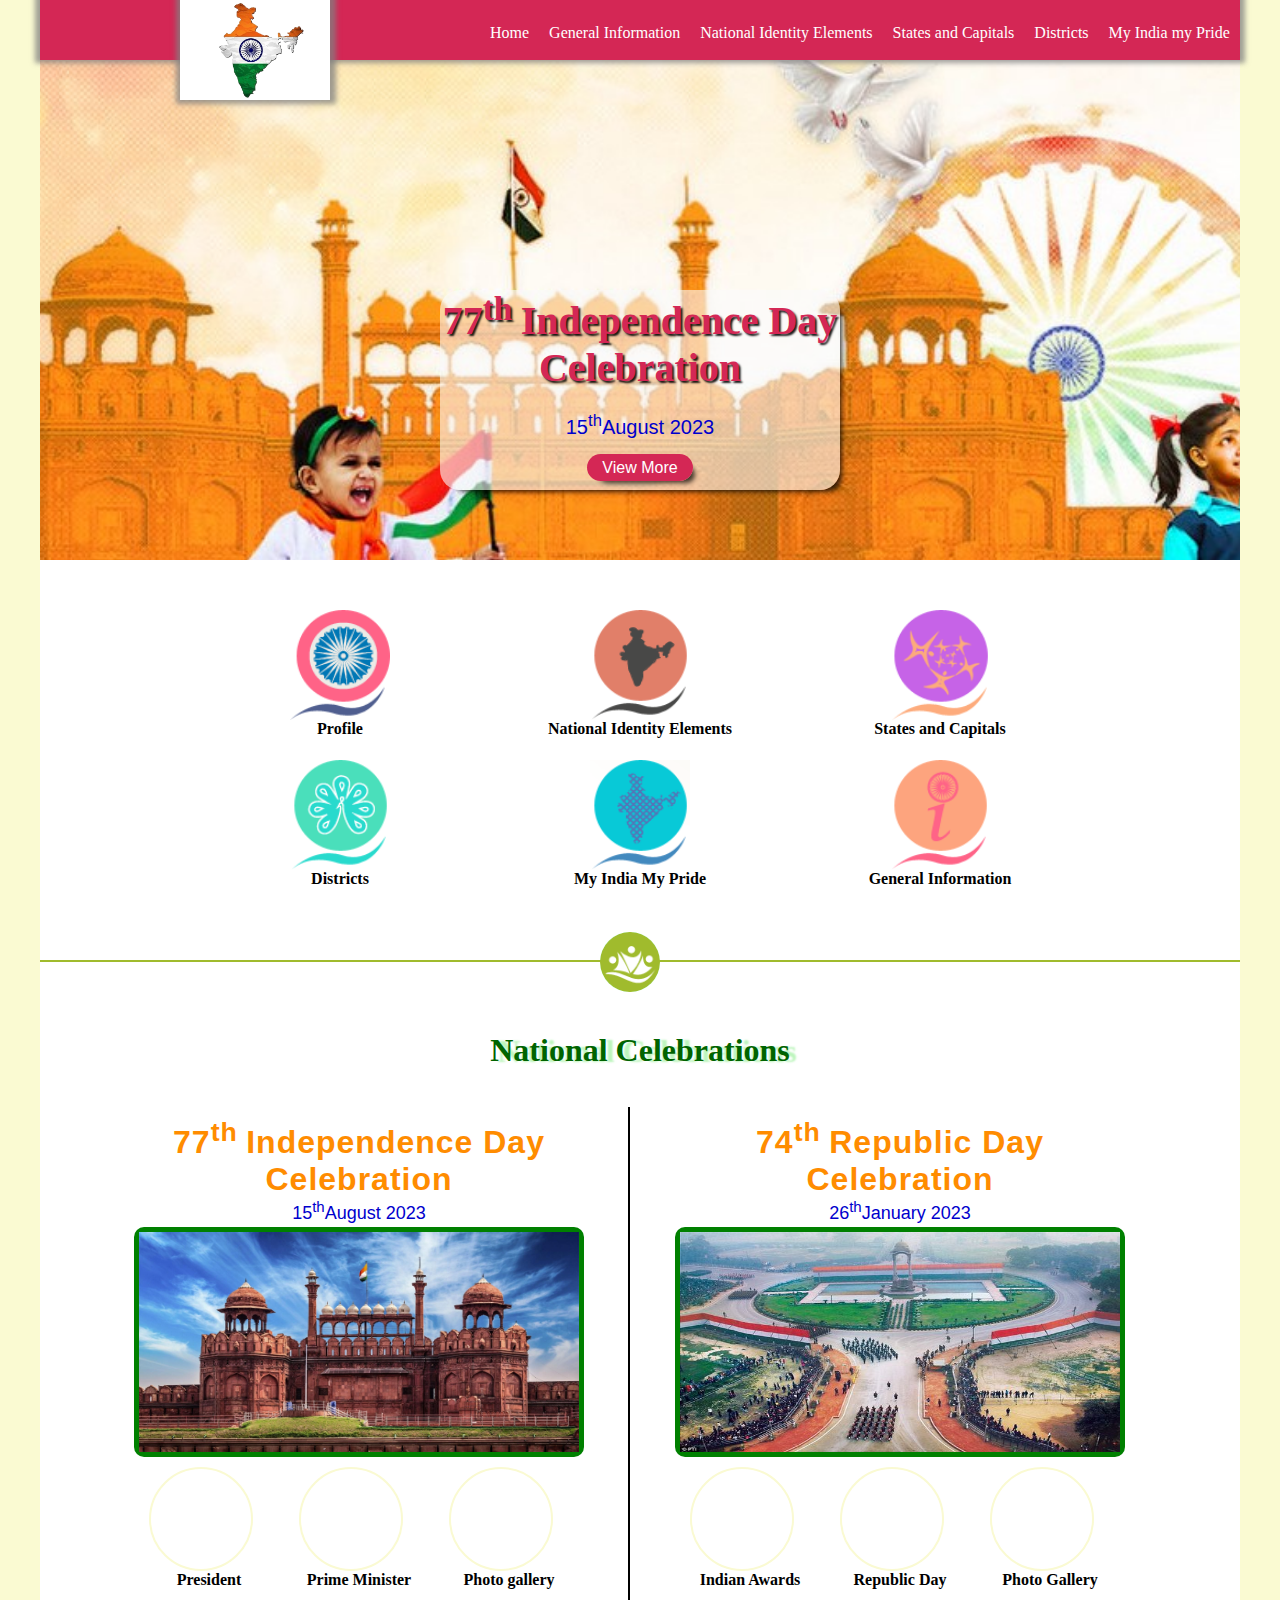
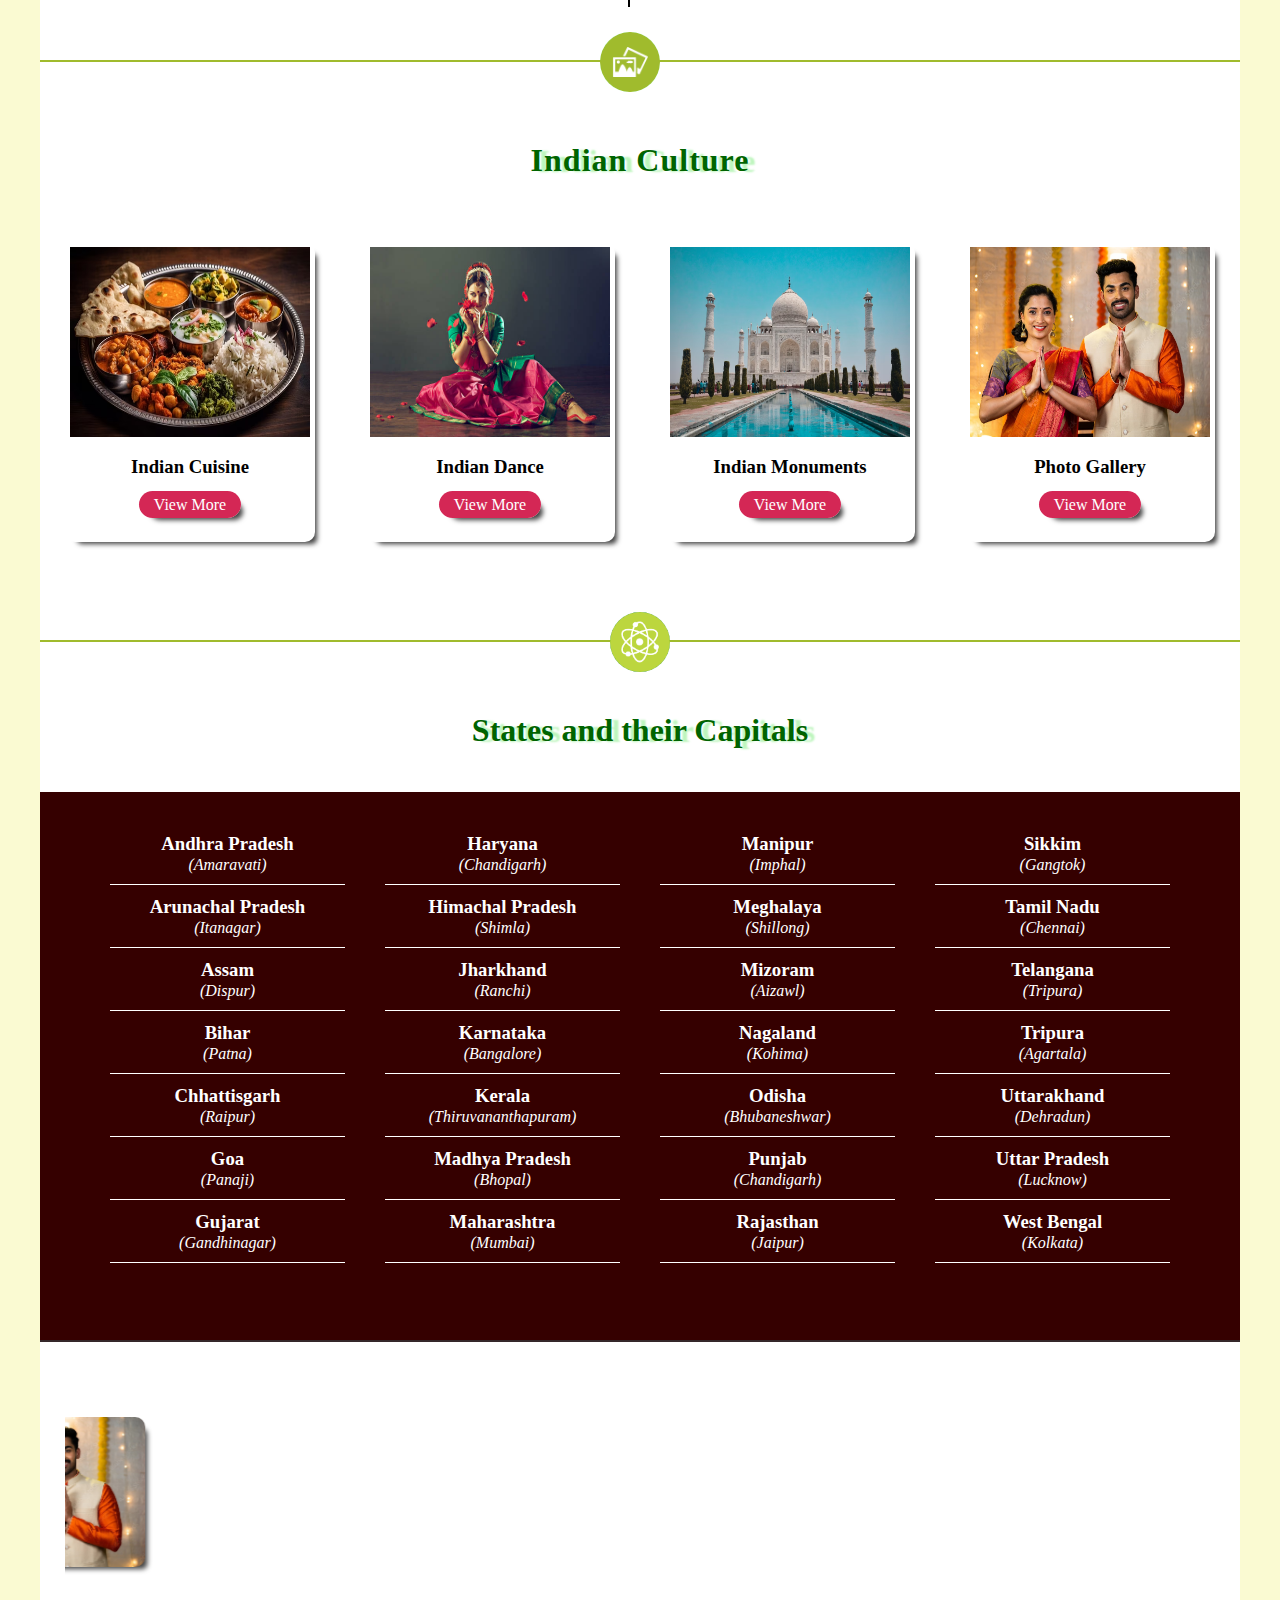
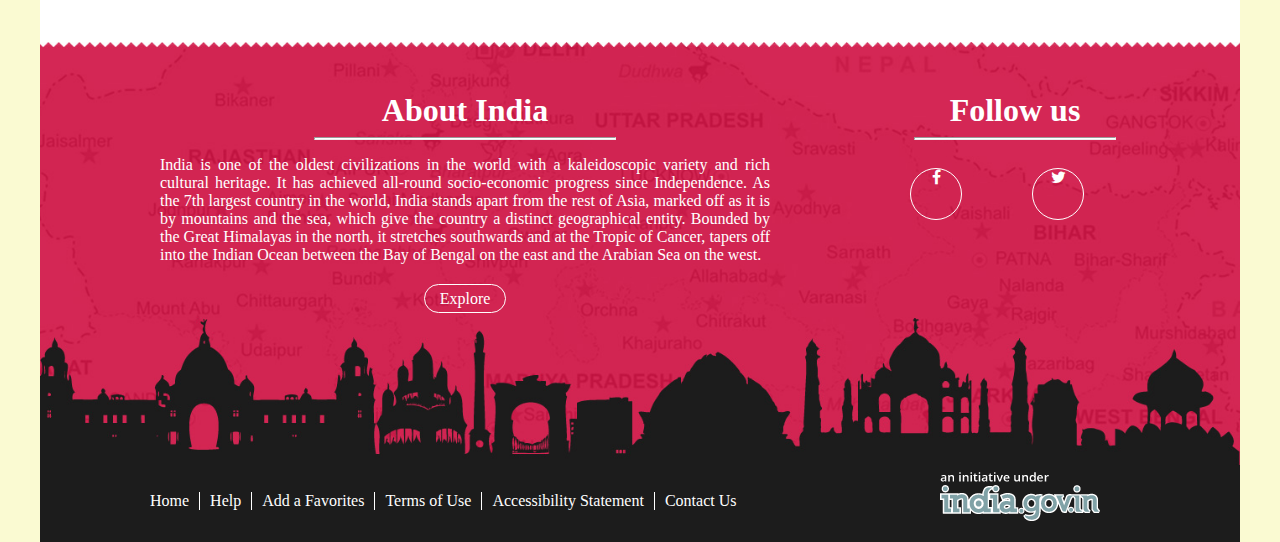
<file: index.html>
<html>
	<head>
		<title>HOME-Know India</title>
		<style type="text/css">
		</style>
		<link rel="stylesheet" href="style.css" type="text/css"/>
		<link rel="stylesheet" href="css/font-awesome.css" type="text/css"/>
	</head>
	<body>
		<div id="toplogo">
		</div>
		<div id="mainarea">
			<div id="toparea">
				<div id="menuarea">
					<ul>
						<li><a href="#">Home</a></li>
						<li><a href="gen_info.html">General Information</a></li>
						<li><a href="identity_elements.html">National Identity Elements</a></li>
						<li><a href="states.html">States and Capitals</a></li>
						<li><a href="districts.html">Districts</a></li>
						<li><a href="myindia.html">My India my Pride</a></li>
					</ul>
				</div>
			</div>
			<div id="slidearea">
				<div id="s1">

					<div id="s11">
						<h1>77<sup>th </sup>Independence Day Celebration</h1>
						<p>15<sup>th</sup>August 2023</p>
						<a href="" target="">View More</a>
					</div>
				
				</div>
			</div>
			<div id="listarea">
				<div class="list">
					<div class="list1">
						<div class="listdata">
							<div class="listdata1">
								<a href="profile.html" target="">
									<img src="l1.png" width="100%" height="100%" align=""/>
								</a>
							</div>
							<div class="listdata2">
								<h4>Profile</h4>
							</div>
						</div>
						<div class="listdata">
							<div class="listdata1">
								<a href="districts.html" target="">
									<img src="l2.png" width="100%" height="100%" align=""/>
								</a>
							</div>
							<div class="listdata2">
								<h4>Districts</h4>
							</div>
						</div>
					</div>
					<div class="list1">
						<div class="listdata">
							<div class="listdata1">
								<a href="identity_elements.html" target="">
									<img src="l3.png" width="100%" height="100%" align=""/>
								</a>
							</div>
							<div class="listdata2">
								<h4>National Identity Elements</h4>
							</div>
						</div>
						<div class="listdata">
							<div class="listdata1">
								<a href="myindia.html" target="">
									<img src="l4.png" width="100%" height="100%" align=""/>
								</a>
							</div>
							<div class="listdata2">
								<h4>My India My Pride</h4>
							</div>
						</div>
					</div>
					<div class="list1">
						<div class="listdata">
							<div class="listdata1">
								<a href="states.html" target="">
									<img src="l5.png" width="100%" height="100%" align=""/>
								</a>
							</div>
							<div class="listdata2">
								<h4>States and Capitals</h4>
							</div>
						</div>
						<div class="listdata">
							<div class="listdata1">
								<a href="gen_info.html" target="">
									<img src="l6.png" width="100%" height="100%" align=""/>
								</a>
							</div>
							<div class="listdata2">
								<h4>General Information</h4>
							</div>
						</div>
					</div>
				</div>
			</div>
			<div id="carea">
				<div id="clogoarea">
					<div id="clogo">
					</div>
				</div>
				<div id="chead">
					<h1>National Celebrations</h1>
				</div>
				<div id="cbody">
					<div id="cbody1">
						<div class="cb1">
							<div class="cc1">
								<h1>77<sup>th </sup>Independence Day Celebration</h1>
								<p>15<sup>th</sup>August 2023</p>
							</div>
							<div class="cc2">
								<div class="cc22">
									<img src="t1.jpg" width="100%" height="100%"/>
								</div>
							</div>
							<div class="cc3">
								<div class="cc33">
									<div id="c1" class="chover">
									</div>
									<div class="cc332">
										<h4>President</h4>
									</div>
								</div>
								<div class="cc33">
									<div id="c2" class="chover">
									</div>
									<div class="cc332">
										<h4>Prime Minister</h4>
									</div>
								</div>
								<div class="cc33">
									<div id="c3" class="chover">
									</div>
									<div class="cc332">
										<h4>Photo gallery</h4>
									</div>
								</div>
							</div>
						</div>
					</div>
					<div id="cbody2">
						<div class="cb2">
							<div class="cc1">
								<h1>74<sup>th </sup>Republic Day <br/>Celebration</h1>
								<p>26<sup>th</sup>January 2023</p>
							</div>
							<div class="cc2">
								<div class="cc22">
									<img src="republic/r2.jpg" width="100%" height="100%"/>
								</div>
							</div>
							<div class="cc3">
								<div class="cc33">
									<div id="c4" class="chover">
									</div>
									<div class="cc332" class="chover">
										<h4>Indian Awards</h4>
									</div>
								</div>
								<div class="cc33">
									<div id="c5" class="chover">
									</div>
									<div class="cc332">
										<h4>Republic Day</h4>
									</div>
								</div>
								<div class="cc33">
									<div id="c6" class="chover">
									</div>
									<div class="cc332">
										<h4>Photo Gallery</h4>
									</div>
								</div>
							</div>
						</div>
						</div>
					</div>
				</div>
			<div id="imgarea">
					<div id="imglogoarea">
						<div id="imglogo">
						</div>
					</div>
					<div id="imghead">
						<h1>Indian Culture</h1>
					</div>
					<div class="imgdata">
						<div class="imgdata1">
							<img src="f1.jpg" width="100%" height="100%"/>
						</div>
						<div class="imgdata2">
								<h3>
									Indian Cuisine
								</h3>
								<a href="data.html#cuisine" target="_blank">
									View More
								</a>
						</div>
					</div>
					<div class="imgdata">
						<div class="imgdata1">
							<img src="d5.jpg" width="100%" height="100%"/>
						</div>
						<div class="imgdata2">
								<h3>
									Indian Dance
								</h3>
								<a href="data.html#dance" target="_blank">
									View More
								</a>
						</div>
					</div>
					<div class="imgdata">
						<div class="imgdata1">
							<img src="t2.jpg" width="100%" height="100%"/>
						</div>
						<div class="imgdata2">
								<h3>
									Indian Monuments
								</h3>
								<a href="data.html#monuments" target="_blank">
									View More
								</a>
						</div>
					</div>
					<div class="imgdata">
						<div class="imgdata1">
							<img src="p26.jpeg" width="100%" height="100%"/>
						</div>
						<div class="imgdata2">
								<h3>
									Photo Gallery
								</h3>
								<a href="gallery.html" target="_blank">
									View More
								</a>
						</div>
					</div>
				
			</div>
			<div id="boxarea">
				<div id="blogoarea">
					<div id="blogo">
					</div>
				</div>
				<div id="bhead">
					<h1>States and their Capitals</h1>
				</div>
				<div id="boxarea1">
				<div id="boxarea11">
					<div id="box1">
						<div class="box11">
							<ul>
								<li>
									<h3><a href="https://www.ap.gov.in/#/" target="_blank" title="Redirects to the Official Website">Andhra Pradesh</a></h3>
									<em>(Amaravati)</em>
								</li>
								<li>
									<h3><a href="https://www.arunachalpradesh.gov.in/" target="_blank" title="Redirects to the Official Website">Arunachal Pradesh</a></h3>
									<em>(Itanagar)</em>
								</li>
								<li>
									<h3><a href="https://assam.gov.in/" target="_blank" title="Redirects to the Official Website">Assam</a></h3>
									<em>(Dispur)</em>
								</li>
								<li>
									<h3><a href="https://state.bihar.gov.in/main/CitizenHome.html" target="_blank" title="Redirects to the Official Website">Bihar</a></h3>
									<em>(Patna)</em>
								</li>
								<li>
									<h3><a href="https://www.cgstate.gov.in/en/web/guest/home" target="_blank" title="Redirects to the Official Website">Chhattisgarh</a></h3>
									<em>(Raipur)</em>
								</li>
								<li>
									<h3><a href="https://www.goa.gov.in/" target="_blank" title="Redirects to the Official Website">Goa</a></h3>
									<em>(Panaji)</em>
								</li>
								<li>
									<h3><a href="https://gujaratindia.gov.in/" target="_blank" title="Redirects to the Official Website">Gujarat</a></h3>
									<em>(Gandhinagar)</em>
								</li>
							</ul>
					</div>
					<div class="box11">
							<ul>
								<li>
									<h3><a href="https://haryana.gov.in/" target="_blank" title="Redirects to the Official Website">Haryana</a></h3>
									<em>(Chandigarh)</em>
								</li>
								<li>
									<h3><a href="https://himachal.gov.in/en-IN/" target="_blank" title="Redirects to the Official Website">Himachal Pradesh</a></h3>
									<em>(Shimla)</em>
								</li>
								<li>
									<h3><a href="https://www.jharkhand.gov.in/" target="_blank" title="Redirects to the Official Website">Jharkhand</a></h3>
									<em>(Ranchi)</em>
								</li>
								<li>
									<h3><a href="https://www.karnataka.gov.in/english" target="_blank" title="Redirects to the Official Website">Karnataka</a></h3>
									<em>(Bangalore)</em>
								</li>
								<li>
									<h3><a href="https://kerala.gov.in/" target="_blank" title="Redirects to the Official Website">Kerala</a></h3>
									<em>(Thiruvananthapuram)</em>
								</li>
								<li>
									<h3><a href="https://mp.gov.in/" target="_blank" title="Redirects to the Official Website">Madhya Pradesh</a></h3>
									<em>(Bhopal)</em>
								</li>
								<li>
									<h3><a href="https://www.maharashtra.gov.in/App_ErrorPage/AppError" target="_blank" title="Redirects to the Official Website">Maharashtra</a></h3>
									<em>(Mumbai)</em>
								</li>
							</ul>
					</div>
					<div class="box11">
							<ul>
								<li>
									<h3><a href="https://manipur.gov.in/" target="_blank" title="Redirects to the Official Website">Manipur</a></h3>
									<em>(Imphal)</em>
								</li>
								<li>
									<h3><a href="https://meghalaya.gov.in/" target="_blank" title="Redirects to the Official Website">Meghalaya</a></h3>
									<em>(Shillong)</em>
								</li>
								<li>
									<h3><a href="https://mizoram.gov.in/" target="_blank" title="Redirects to the Official Website">Mizoram</a></h3>
									<em>(Aizawl)</em>
								</li>
								<li>
									<h3><a href="https://www.nagaland.gov.in/" target="_blank" title="Redirects to the Official Website">Nagaland</a></h3>
									<em>(Kohima)</em>
								</li>
								<li>
									<h3><a href="https://odisha.gov.in/" target="_blank" title="Redirects to the Official Website">Odisha</a></h3>
									<em>(Bhubaneshwar)</em>
								</li>
								<li>
									<h3><a href="https://punjab.gov.in/" target="_blank" title="Redirects to the Official Website">Punjab</a></h3>
									<em>(Chandigarh)</em>
								</li>
								<li>
									<h3><a href="https://www.rajasthan.gov.in/" target="_blank" title="Redirects to the Official Website">Rajasthan</a></h3>
									<em>(Jaipur)</em>
								</li>
							</ul>
					</div>
					<div class="box11">
							<ul>
								<li>
									<h3><a href="https://sikkim.gov.in/" target="_blank" title="Redirects to the Official Website">Sikkim</a></h3>
									<em>(Gangtok)</em>
								</li>
								<li>
									<h3><a href="https://www.tn.gov.in/" target="_blank" title="Redirects to the Official Website">Tamil Nadu</a></h3>
									<em>(Chennai)</em>
								</li>
								<li>
									<h3><a href="https://www.telangana.gov.in/" target="_blank" title="Redirects to the Official Website">Telangana</a></h3>
									<em>(Tripura)</em>
								</li>
								<li>
									<h3><a href="https://tripura.gov.in/" target="_blank" title="Redirects to the Official Website">Tripura</a></h3>
									<em>(Agartala)</em>
								</li>
								<li>
									<h3><a href="https://uk.gov.in/" target="_blank" title="Redirects to the Official Website">Uttarakhand</a></h3>
									<em>(Dehradun)</em>
								</li>
								<li>
									<h3><a href="https://up.gov.in/en" target="_blank" title="Redirects to the Official Website">Uttar Pradesh</a></h3>
									<em>(Lucknow)</em>
								</li>
								<li>
									<h3><a href="https://wb.gov.in/index.aspx" target="_blank" title="Redirects to the Official Website">West Bengal</a></h3>
									<em>(Kolkata)</em>
								</li>
							</ul>
					</div>
				
				</div>
			</div>
			</div>
			<div id="galleryarea">
				<div id="gallery">
					<marquee direction="right" scrollamount="10" behavior="" onmouseover="this.stop()" onmouseout="this.start()">
						<a href="gallery.html">
							<div id="g1" class="gshadow">
							</div>
							<div id="g2" class="gshadow">
							</div>
							<div id="g3" class="gshadow">
							</div>
							<div id="g4" class="gshadow">
							</div>
							<div id="g5" class="gshadow">
							</div>
						</a>
					</marquee>
				</div>
			</div>
			<div id="footerarea">
				<div id="f1">
					<div id="f11">
						<h1>About India</h1>
						<hr/>
						<p>
							India is one of the oldest civilizations in the world with a kaleidoscopic variety and rich cultural heritage. It has achieved all-round socio-economic progress since Independence. As the 7th largest country in the world, India stands apart from the rest of Asia, marked off as it is by mountains and the sea, which give the country a distinct geographical entity. Bounded by the Great Himalayas in the north, it stretches southwards and at the Tropic of Cancer, tapers off into the Indian Ocean between the Bay of Bengal on the east and the Arabian Sea on the west.
						</p>
						<a href="profile.html">
							Explore
						</a>
					</div>
					<div id="f12">
						<h1>Follow us</h1>
						<hr/>
						<a href="https://www.facebook.com/KnowIndiaPortal" target="_blank">
							<div id="f121">
								<i class="fa fa-facebook"></i>
							</div>
						</a>
						<a href="https://twitter.com/i/flow/login?redirect_after_login=%2Fknowindiaportal" target="_blank">
							<div id="f121">
								<i class="fa fa-twitter"></i>
							</div>
						</a>
					</div>
				</div>
				<div id="f2">
					<div id="f21">
						<div id="f221">
							<ul>
								<li><a href="index.html">Home</a></li>
								<li><a href="index.html">Help</a></li>
								<li><a href="index.html">Add a Favorites</a></li>
								<li><a href="index.html">Terms of Use</a></li>
								<li><a href="index.html">Accessibility Statement</a></li>
								<li><a href="index.html">Contact Us</a></li>
							</ul>
						</div>
					</div>
					<div id="f22">
						<a href="https://www.india.gov.in/" title="Redirects to the India's Official Website" target="_blank">
							<img src="gov_logo.png"/>
						</a>
					</div>
				</div>
			</div>
		</div>
	</body>
</html>
</file>
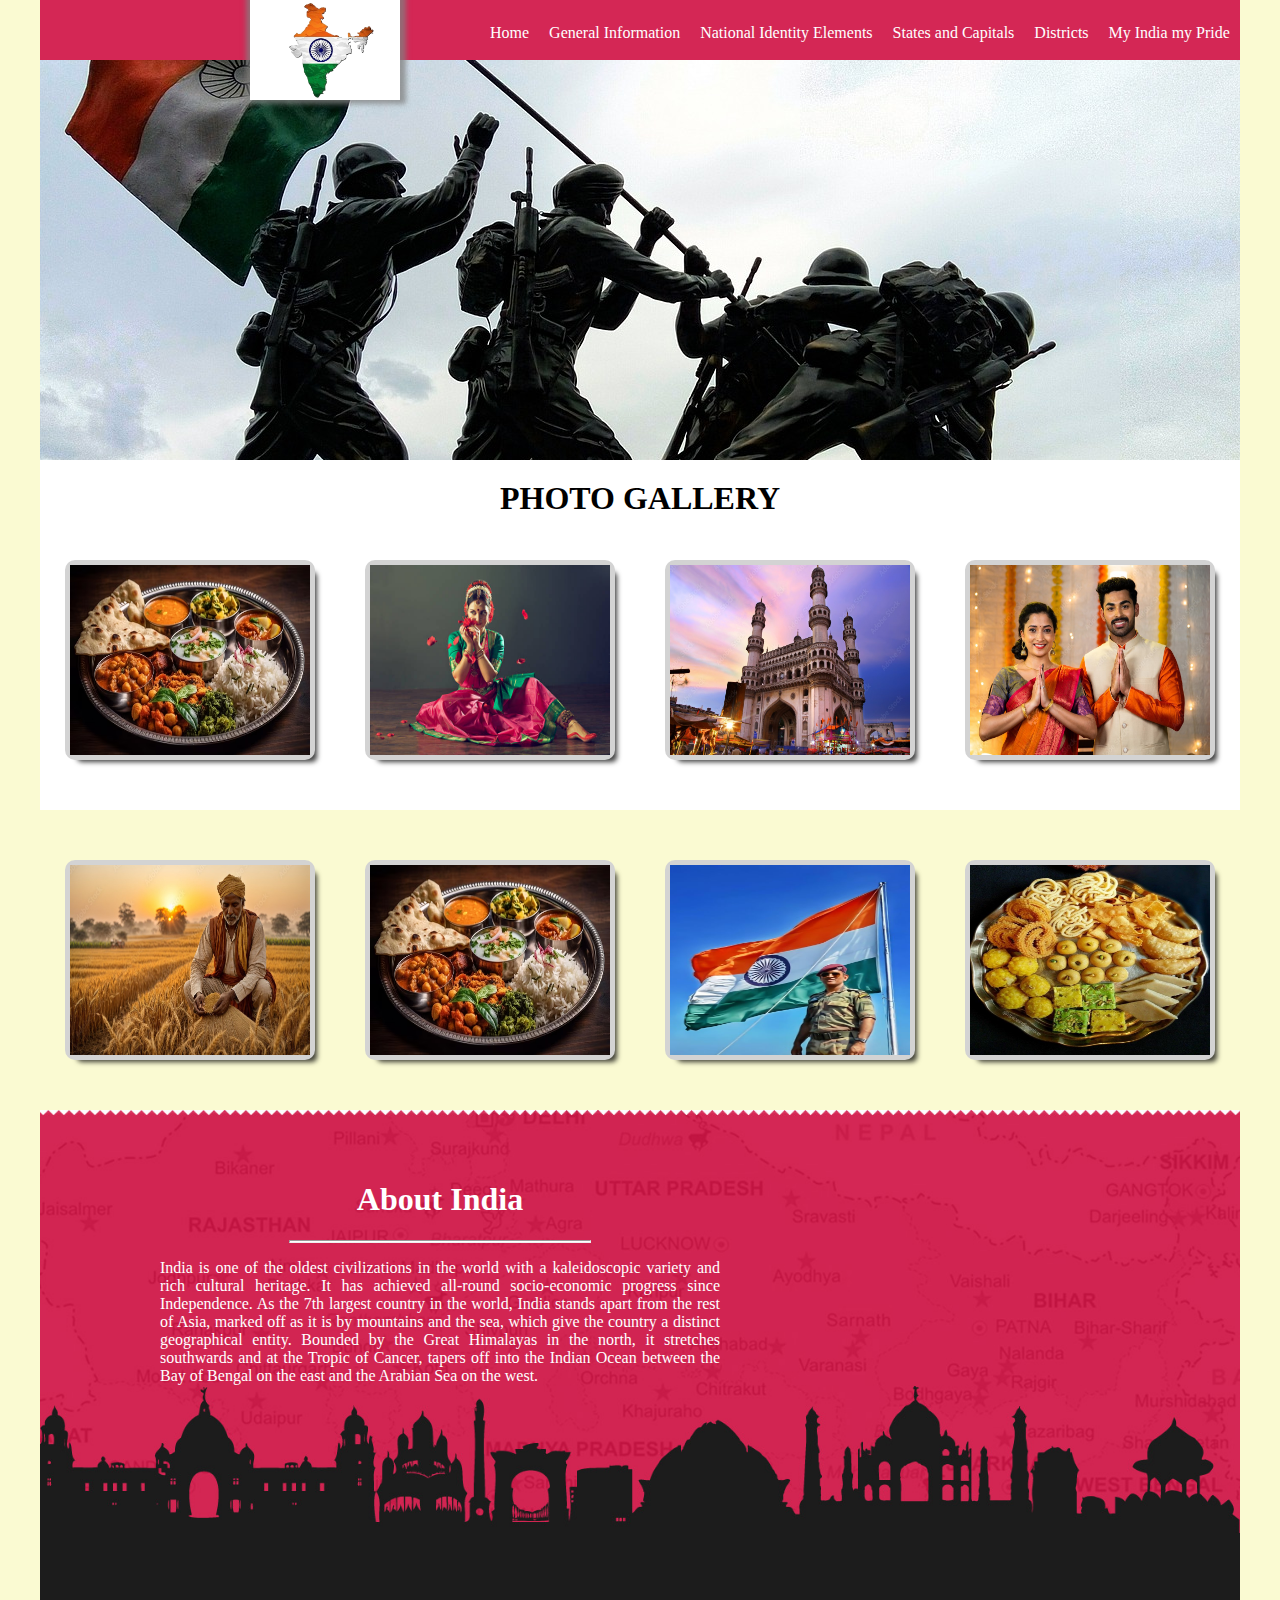
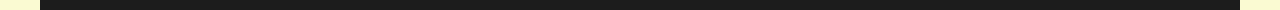
<file: gallery.html>
<html>
	<head>
		<title>Photo Gallery</title>
		<style type="text/css">
			body{
				background:#fafad2 url('') no-repeat fixed;
				margin:0;
			}
			#toplogo{
				width:150px;
				height:100px;
				background:#fff url('logo/b6.png');
				background-size:cover;
				position:fixed;
				top:0;
				left:250px;
				z-index:2000;
				box-shadow: 1px -1px 5px 5px rgba(128,128,128,0.75);
			}
			#mainarea{
				width:1200px;
				height:1400px;
				background:pink;
				margin:0 auto;
			}
			#toparea{
				width:1200px;
				height:60px;
				background:#D42755;
				top:0;
				position:sticky;
				z-index:1000;
			}
			#menuarea{
				width:800px;
				height:60px;
				background:#D42755;
				float:right;
			}
			#menuarea ul{
				list-style:none;
			}
			#menuarea ul li{
				float:left;
			}
			#menuarea ul li a:link,#menuarea ul li a:visited{
				color:#fff;
				background:#D42755;
				text-decoration:none;
				font-size:16px;
				text-weight:;
				padding:8px 10px;
				display:block;
			}
			#menuarea ul li a:hover{
				color:black;
				background:;
			}
			#slidearea{
				width:1200px;
				height:400px;
				background:white url('a1.jpeg') fixed no-repeat;
				animation:slide 20s infinite;
			}
			@keyframes slide{
				0%{
					background:url('a1.jpeg');
					background-size:1200px 400px;
				}
				25%{
					background:url('food/f16.jpeg');
					background-size:1200px 400px;
				}
				50%{
					background:url('monuments/t1.jpg');
					background-size:1200px 400px;
				}
				75%{
					background:url('farmers/f8.jpeg');
					background-size:1200px 400px;
				}
				100%{
					background:url('d5.jpg');
					background-size:1200px 400px;
				}
				
			}
			#head{
				width:1200px;
				height:50px;
				background:white;
				text-align:center;
			}
			#head h1{
				margin-top:0;
				padding-top:20px;
				font-family:cursive;
				color:;
			}
			#category1{
				width:1200px;
				height:300px;
				background:white;
			}
			.c11{
				width:240px;
				height:190px;
				background:white;
				float:left;
				margin:50px 25px;
				border-radius:10px;
				border:solid 5px lightgrey;
				box-shadow: 7px 7px 5px -5px rgba(0,0,0,0.75);
			}
			#category2{
				width:1200px;
				height:300px;
				background:#fafad2;
			}
			#footerarea{
				width:1200px;
				height:500px;
				background:white url('footer.jpg');
				background-size:cover;
			
			}
			#f1{
				width:600px;
				height:250px;
				background:;
				float:left;
				margin:50px 100px;
			}
			#f1 h1{
				text-align:center;
				color:#fff;
				font-family:cursive;
			}
			#f1 hr{
				width:300px;
				height:1px;
				background:#fff;
			}
			#f1 p{
				text-align:justify;
				color:#fff;
				padding:0px 20px;
			}			
		</style>
	</head>
	<body>
		<div id="mainarea">
		<div id="toplogo">
		</div>
		<div id="mainarea">
			<div id="toparea">
				<div id="menuarea">
					<ul>
						<li><a href="index.html">Home</a></li>
						<li><a href="gen_info.html">General Information</a></li>
						<li><a href="identity_elements.html">National Identity Elements</a></li>
						<li><a href="states.html">States and Capitals</a></li>
						<li><a href="districts.html">Districts</a></li>
						<li><a href="myindia.html">My India my Pride</a></li>
					</ul>
				</div>
			</div>
			<div id="slidearea">
			</div>
			<div id="head">
					<h1>PHOTO GALLERY</h1>
			</div>
			<div id="category1">
				<div class="c11">
					<a href="" target="#">
						<img src="food/f14.jpg" width="240px" height="190px" align="center"/>
					</a>
				</div>
				<div class="c11">
					<a href="" target="#">
						<img src="dance/d5.jpg" width="240px" height="190px" align="center"/>
					</a>
				</div>
				<div class="c11">
					<a href="" target="#">
						<img src="monuments/m1.jpeg" width="240px" height="190px" align="center"/>
					</a>
				</div>
				<div class="c11">
					<a href="" target="#">
						<img src="people/p26.jpeg" width="240px" height="190px" align="center"/>
					</a>
				</div>
			</div>
			<div id="category2">
				<div class="c11">
					<a href="" target="#">
						<img src="farmers/f8.jpeg" width="240px" height="190px" align="center"/>
					</a>
				</div>
				<div class="c11">
					<a href="" target="#">
						<img src="food/f14.jpg" width="240px" height="190px" align="center"/>
					</a>
				</div>
				<div class="c11">
					<a href="" target="#">
						<img src="army/a5.jpg" width="240px" height="190px" align="center"/>
					</a>
				</div>
				<div class="c11">
					<a href="" target="#">
						<img src="sweets/s1.jpg" width="240px" height="190px" align="center"/>
					</a>
				</div>
			</div>
			<div id="footerarea">
				<div id="f1">
					<h1>About India</h1>
					<hr/>
					<p>
						India is one of the oldest civilizations in the world with a kaleidoscopic variety and rich cultural heritage. It has achieved all-round socio-economic progress since Independence. As the 7th largest country in the world, India stands apart from the rest of Asia, marked off as it is by mountains and the sea, which give the country a distinct geographical entity. Bounded by the Great Himalayas in the north, it stretches southwards and at the Tropic of Cancer, tapers off into the Indian Ocean between the Bay of Bengal on the east and the Arabian Sea on the west.
					</p>
				</div>
			</div>
		</div>
	</body>
</html>
</file>
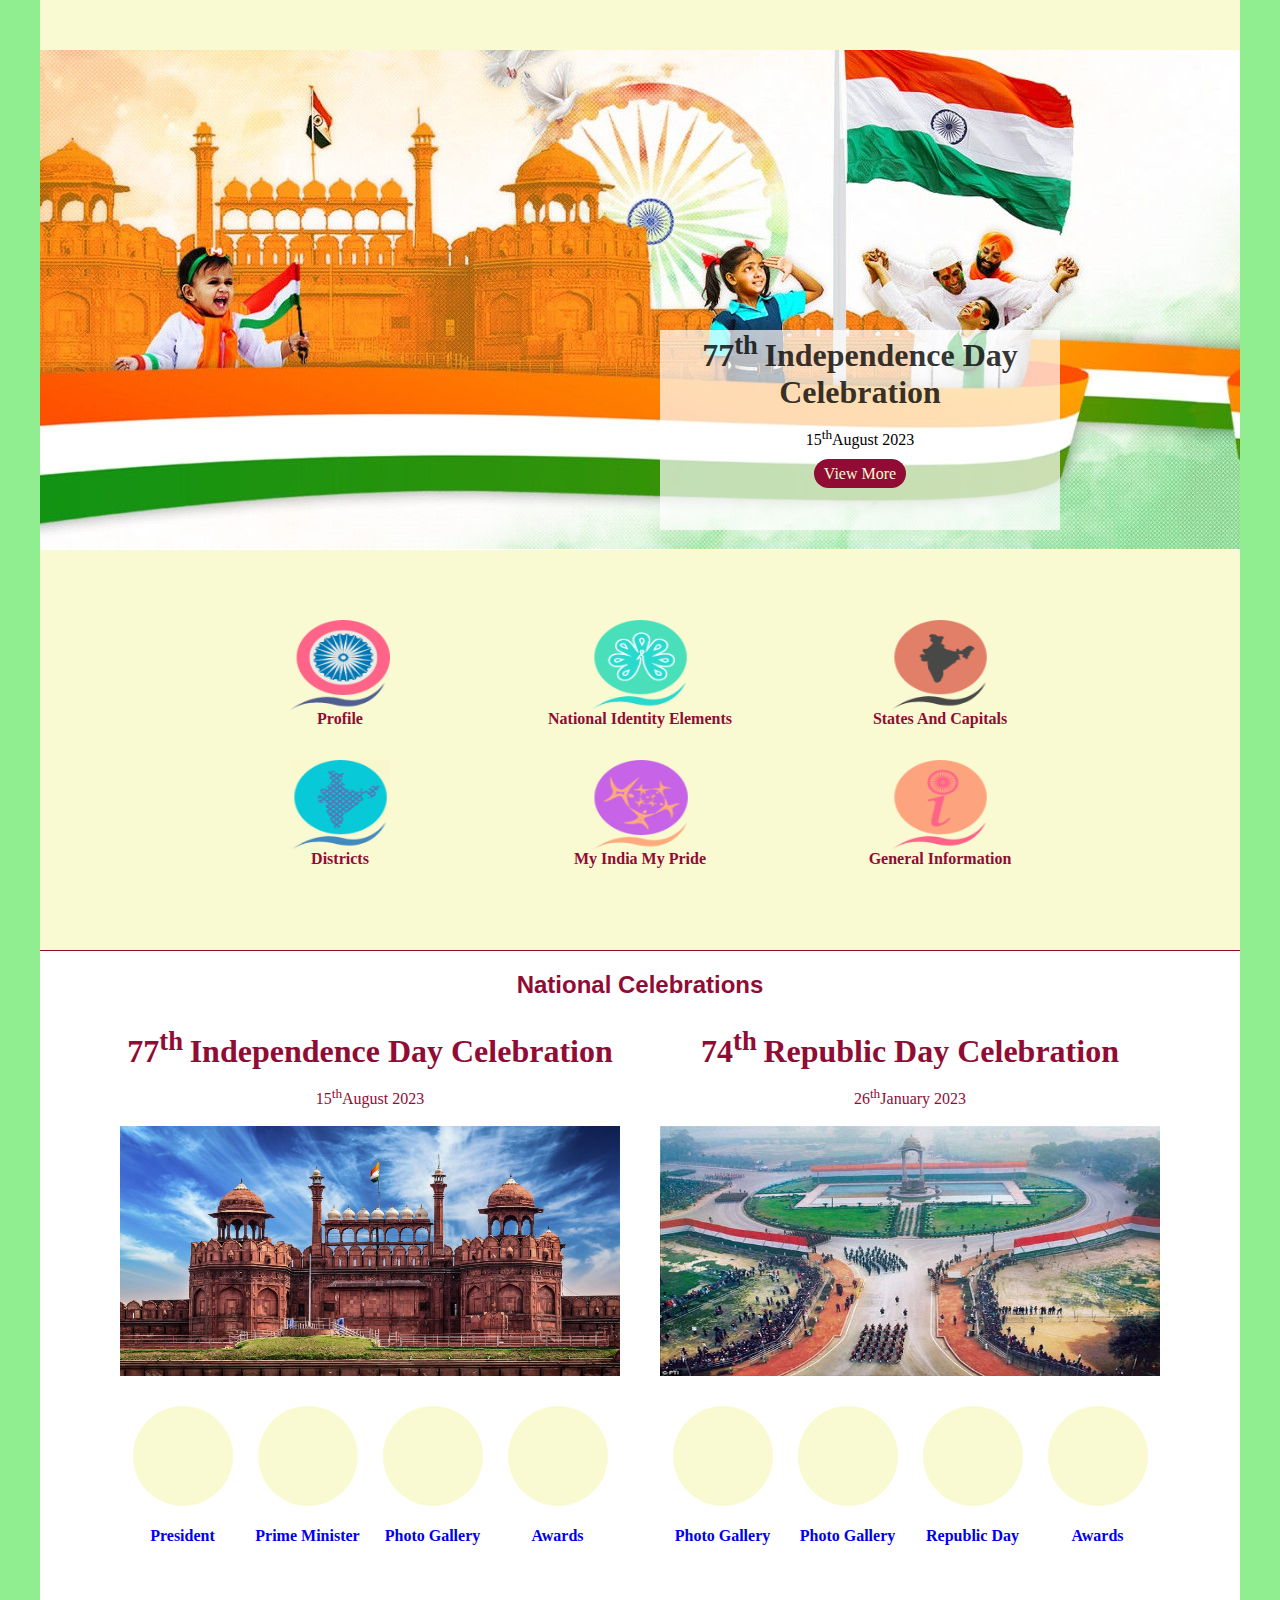
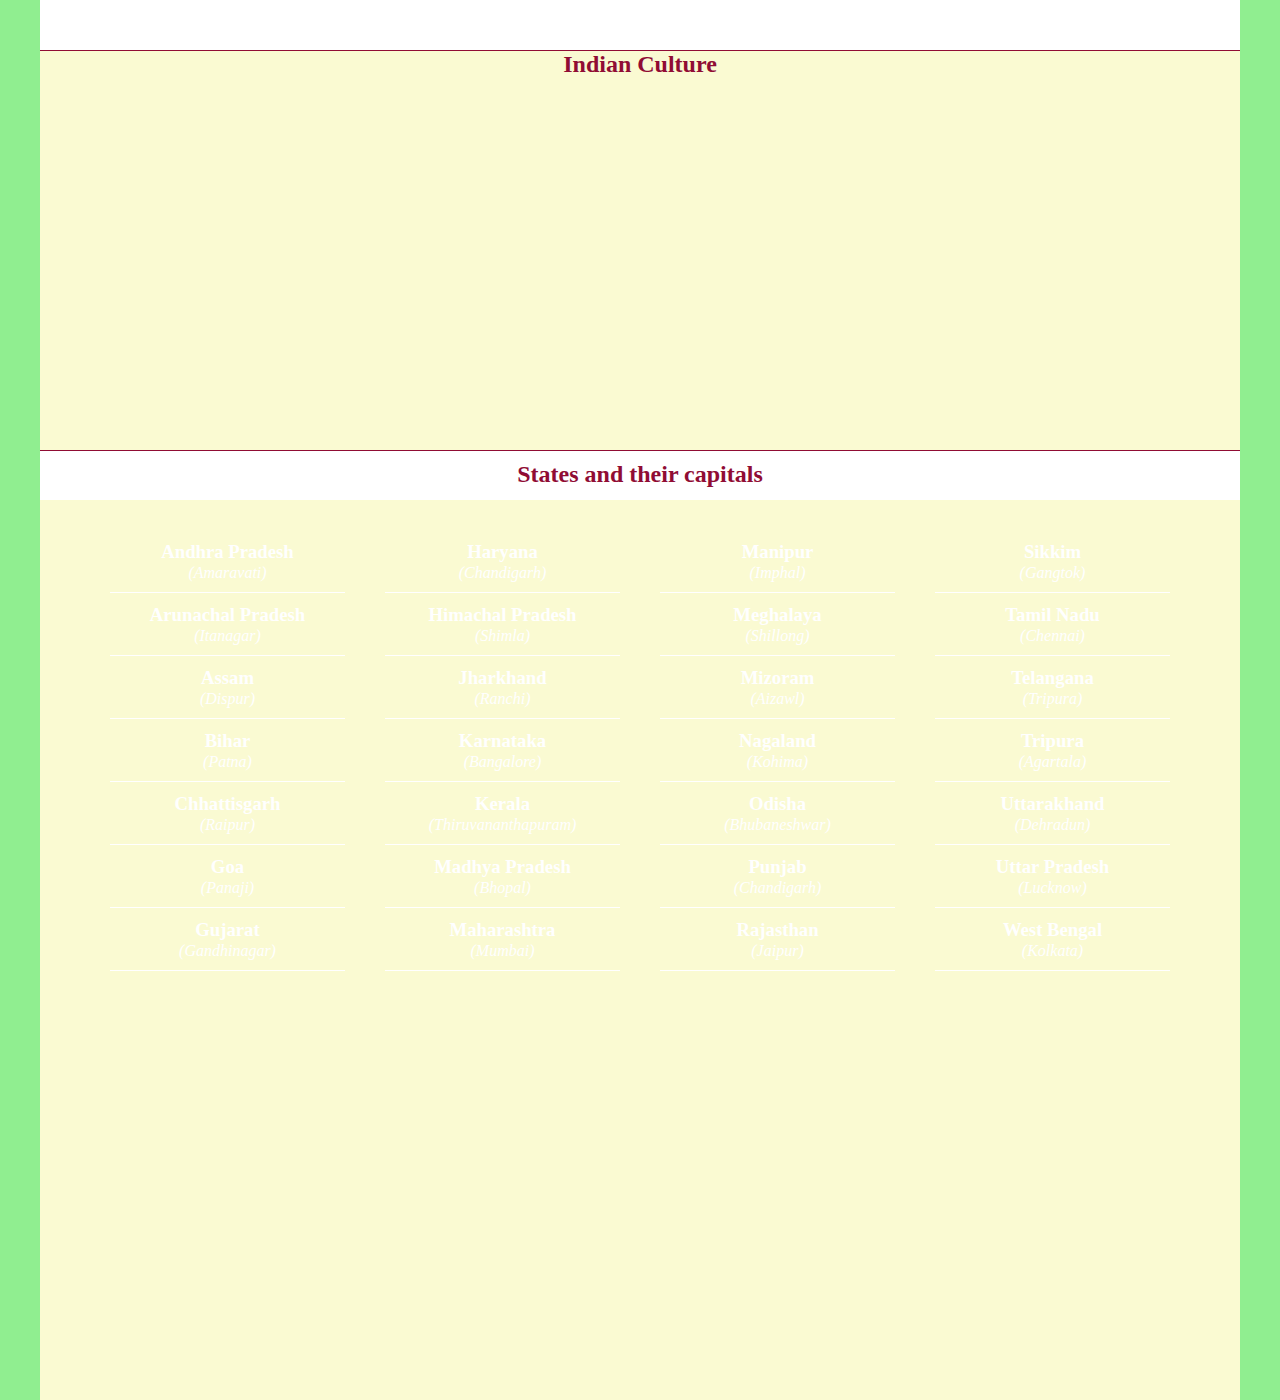
<file: index1.html>
<html>
	<head>
		<title>Know India</title>
		<style type="text/css">
			body{
				background:lightgreen url('') no-repeat fixed;
				margin:0;
			}
			#mainarea{
				width:1200px;
				height:2800px;
				background:pink;
				margin:0 auto;
			}
			#menuarea{
				width:1200px;
				height:50px;
				background:#fafad2;
			}
			#slidearea{
				width:1200px;
				height:500px;
				background:white url('bg.jpg') fixed no-repeat;
			}
			#s1{
				width:600px;
				height:500px;
				background:transparent;
				float:right;
			}
			#s11{
				width:400px;
				height:200px;
				background:rgba(255,255,255,70%);
				float:left;
				margin-top:280px;
				margin-left:20px;
				margin-bottom:20px;
				text-align:center;
			}
			#s11 h1{
				margin:0;
				color:rgb(0,0,0,80%);
			}
			#s11 a:link,#s11 a:visited{
				color:#fafad2;
				background:rgb(144,12,52);
				text-decoration:none;
				padding:6px 10px;
				border-radius:20px;
			}
			#s11 a:hover{
				color:rgb(144,12,52);
				background:#fafad2;
				text-decoration:;
			}
			#listarea{
				width:900px;
				height:260px;
				background:#fafad2;
				padding: 70px 150px;
			}
			.list{
				width:900px;
				height:120px;
				background:green;
				margin-bottom:20px;
			}
			.l1{
				width:300px;
				height:120px;
				background:#fafad2;
				float:left;
				text-align:center;
			}
			.l1 h4{
				margin:0;
				color:rgb(144,12,52);
			}
			.l1 h4:hover{
				color:red;
			}
			#carea{
				width:1200px;
				height:700px;
				background:#fff;
			}
			#chead{
				width:1200px;
				height:50px;
				background:#fff;
				font-family:arial;
				border-top:solid 1px rgb(144,12,52) ;
			}
			#chead h2{
				margin:;
				text-align:center;
				color:rgb(144,12,52);
			}
			#cbody{
				width:1040px;
				height:500px;
				background:#fff;
				margin:25px 80px;
			}
			.cbody1{
				width:500px;
				height:500px;
				background:#fff;
				float:left;
				margin-right:20px;
			}
			.cbody11{
				width:500px;
				height:100px;
				background:#fff;
				text-align:center;
			}
			.cbody11 h1{
				margin:0;
				color:rgb(144,12,52);
			}
			.cbody11 p{
				color:rgb(144,12,52);
			}
			.cbody12{
				width:500px;
				height:250px;
				background:#fff;
			}
			.cbody13{
				width:500px;
				height:150px;
				background:#fff;
				padding-top:30px;
			}
			.cbody133{
				width:125px;
				height:150px;
				background:white;
				float:left;			
			}
			.cbody01{
				width:100px;
				height:100px;
				background:#fafad2 url('https://knowindia.india.gov.in/assets/images/img-micro-presidents-address-id.png') no-repeat scroll;
				float:left;
				border-radius:50%;
				margin:0px 12.5px 0px 12.5px;
			}
			.chover:hover{
				box-shadow: 0px 0px 5px 5px rgba(250,250,200,0.75);
			}
			.cbody02{
				width:100px;
				height:100px;
				background:#fafad2 url('https://knowindia.india.gov.in/assets/images/pm.png') no-repeat scroll;
				float:left;
				border-radius:50%;
				margin:0px 12.5px 0px 12.5px;
			}
			.cbody03{
				width:100px;
				height:100px;
				background:#fafad2 url('https://knowindia.india.gov.in/assets/images/img-micro-photo-gallery.png') no-repeat scroll;
				float:left;
				border-radius:50%;
				margin:0px 12.5px 0px 12.5px;
			}
			.cbody04{
				width:100px;
				height:100px;
				background:#fafad2 url('https://knowindia.india.gov.in/assets/images/img-micro-awards-winners.png') no-repeat scroll;
				float:left;
				border-radius:50%;
				margin:0px 12.5px 0px 12.5px;
			}
			.cbody05{
				width:100px;
				height:100px;
				background:#fafad2 url('https://knowindia.india.gov.in/assets/images/img-micro-photo-gallery.png') no-repeat scroll;
				float:left;
				border-radius:50%;
				margin:0px 12.5px 0px 12.5px;
			}
			.cbody06{
				width:100px;
				height:100px;
				background:#fafad2 url('https://knowindia.india.gov.in/assets/images/img-micro-republic-of-india.png') no-repeat scroll;
				float:left;
				border-radius:50%;
				margin:0px 12.5px 0px 12.5px;
			}
			.cbody07{
				width:100px;
				height:100px;
				background:#fafad2 url('https://knowindia.india.gov.in/assets/images/img-micro-celebrations.png') no-repeat scroll;
				float:left;
				border-radius:50%;
				margin:0px 12.5px 0px 12.5px;
			}
			.cbody08{
				width:100px;
				height:100px;
				background:#fafad2 url('https://knowindia.india.gov.in/assets/images/img-micro-awards-recipients.png') no-repeat scroll;
				float:left;
				border-radius:50%;
				margin:0px 12.5px 0px 12.5px;
			}
			.cbody132{
				width:125px;
				height:50px;
				float:left;
				background:#fff;
				text-align:center;
			}
			.cbody2{
				width:500px;
				height:500px;
				background:orange;
				float:left;
				margin-left:20px;
			}
			#imgarea{
				width:1200px;
				height:400px;
				background:#fafad2;
			}
			.imghead{
				width:1200px;
				height:50px;
				background:#fafad2;
				border-top:solid 1px rgb(144,12,52);
			}
			.imghead h2{
				margin:0;
				text-align:center;
				color:rgb(144,12,52);
				font-family:ariel;
			}
			.img{
				
			}
			#boxarea{
				width:1200px;
				height:550px;
				background:#fafad2 url('bg1.jpg') fixed no-repeat;
				background-size:cover;
			}
			.boxhead{
				width:1200px;
				height:49px;
				background:#fff;
				border-top:solid 1px rgb(144,12,52);
			}	
			.boxhead h2{
				color:rgb(144,12,52);
				font-family:ariel;
				text-align:center;
				margin:10px;
			}		
			#box1{
				width:1100px;
				height:460px;
				background:transparent;
				float:left;
				margin:20px 50px 20px 50px;
			}
			.box11{
				width:235px;
				height:440px;
				background:transparent;
				margin:10px 20px;
				float:left;
				text-align:center;
			}
			.box11 ul{
				list-style-type:none;
				list-style-image:url('http://mpsckp.com/images/arr.png');
				list-style-position:outside;
				margin:0;
				padding:0;
			}
			.box11 ul li{
				margin:0;
				padding:10px 25px;
				color:white;
				border-bottom:solid 1px rgb(255,255,255);
			}
			.box11 ul li h3{
				margin:0;
				padding:1px 6px;
			}
			.box11 ul li  h3 a:link,.box11 ul li a:visited{
				color:white;
				text-decoration:none;			
			}
			.box11 ul li h3 a:hover{
				text-decoration:underline;				
			}
			#footerarea{
				width:1200px;
				height:400px;
				background:#fafad2;
			}
			
		</style>
	</head>
	<body>
		<div id="mainarea">
			<div id="menuarea">
			</div>
			<div id="slidearea">
				<div id="s1">

					<div id="s11">
						<h1>77<sup>th </sup>Independence Day Celebration</h1>
						<p>15<sup>th</sup>August 2023</p>
						<a href="" target="">View More</a>
					</div>
				
				</div>
			</div>
			<div id="listarea">
				<div class="list">
					<div class="l1">
						<a href="" target="_blank">
							<img src="l1.png" width="100px" height="90px" align=""/>
						</a>	
						<h4>Profile</h4>						
					</div>
					<div class="l1">
						<a href="" target="_blank">
							<img src="l2.png" width="100px" height="90px" align=""/>
						</a>	
						<h4>National Identity Elements</h4>						
					</div>
					<div class="l1">
						<a href="" target="_blank">
							<img src="l3.png" width="100px" height="90px" align=""/>
						</a>	
						<h4>States And Capitals</h4>						
					</div>
				</div>
				<div class="list">
					<div class="l1">
						<a href="" target="_blank">
							<img src="l4.png" width="100px" height="90px" align=""/>
						</a>	
						<h4>Districts</h4>						
					</div>
					<div class="l1">
						<a href="" target="_blank">
							<img src="l5.png" width="100px" height="90px" align=""/>
						</a>	
						<h4>My India My Pride</h4>						
					</div>
					<div class="l1">
						<a href="" target="_blank">
							<img src="l6.png" width="100px" height="90px" align=""/>
						</a>	
						<h4>General Information</h4>						
					</div>
				</div>
			</div>
			<div id="carea">
				<div id="chead">
					<h2>National Celebrations</h2>
				</div>
				<div id="cbody">
					<div class="cbody1">
						<div class="cbody11">
							<h1>77<sup>th </sup>Independence Day Celebration</h1>
							<p>15<sup>th</sup>August 2023</p>
						</div>
						<div class="cbody12">
							<img src="t1.jpg" width="100%" height="100%"/>
						</div>
						<div class="cbody13">
							<div class="cbody133">
								<a href="https://knowindia.india.gov.in/independence-day-celebration/president-speech.php" target="_blank">
									<div class="cbody01 chover">
									</div>
									<div class="cbody132">
										<h4>President</h4>
									</div>
								</a>
							</div>
							<div class="cbody133">
								<a href="https://www.pmindia.gov.in/en/news_updates/pms-address-from-the-ramparts-of-red-fort-on-the-occasion-of-77th-independence-day/" target="_blank">
									<div class="cbody02 chover">
									</div>
									<div class="cbody132">
										<h4>Prime Minister</h4>
									</div>
								</a>
							</div>
							<div class="cbody133">
								<a href="https://knowindia.india.gov.in/independence-day-celebration/photo-gallery.php" target="_blank">
									<div class="cbody03 chover">
									</div>
									<div class="cbody132">
										<h4>Photo Gallery</h4>
									</div>
								</a>
							</div>
							<div class="cbody133">
								<a href="https://knowindia.india.gov.in/independence-day-celebration/awards-recipients.php" target="_blank">
									<div class="cbody04 chover">
									</div>
									<div class="cbody132">
										<h4>Awards</h4>
									</div>
								</a>
							</div>
						</div>
					</div>
					<div class="cbody2">
						<div class="cbody11">
							<h1>74<sup>th </sup>Republic Day Celebration</h1>
							<p>26<sup>th</sup>January 2023</p>
						</div>
						<div class="cbody12">
							<img src="republic/r2.jpg" width="100%" height="100%"/>
						</div>
						<div class="cbody13">
							<div class="cbody133">
								<a href="https://knowindia.india.gov.in/republic-day-celebration/president-speech.php" target="_blank">
									<div class="cbody05 chover">
									</div>
									<div class="cbody132">
										<h4>Photo Gallery</h4>
									</div>
								</a>
							</div>
							<div class="cbody133">
								<a href="https://knowindia.india.gov.in/republic-day-celebration/republic-of-india.php" target="_blank">
									<div class="cbody06 chover">
									</div>
									<div class="cbody132">
										<h4>Photo Gallery</h4>
									</div>
								</a>
							</div>
							<div class="cbody133">
								<a href="https://knowindia.india.gov.in/republic-day-celebration/photo-gallery.php" target="_blank">
									<div class="cbody07 chover">
									</div>
									<div class="cbody132">
										<h4>Republic Day</h4>
									</div>
								</a>
							</div>
							<div class="cbody133">
								<a href="https://knowindia.india.gov.in/republic-day-celebration/awards-recipients.php" target="_blank">
									<div class="cbody08 chover">
									</div>
									<div class="cbody132">
										<h4>Awards</h4>
									</div>
								</a>
							</div>
						</div>
					</div>
				</div>
			</div>
			<div id="imgarea">
				<div class="imghead">
					<h2>Indian Culture</h2>
				</div>
			</div>
			<div id="boxarea">
				<div class="boxhead">
					<h2>States and their capitals</h2>
				</div>
				<div id="box1">
					<div class="box11">
							<ul>
								<li>
									<h3><a href="" target="_blank">Andhra Pradesh</a></h3>
									<em>(Amaravati)</em>
								</li>
								<li>
									<h3><a href="" target="_blank">Arunachal Pradesh</a></h3>
									<em>(Itanagar)</em>
								</li>
								<li>
									<h3><a href="" target="_blank">Assam</a></h3>
									<em>(Dispur)</em>
								</li>
								<li>
									<h3><a href="" target="_blank">Bihar</a></h3>
									<em>(Patna)</em>
								</li>
								<li>
									<h3><a href="" target="_blank">Chhattisgarh</a></h3>
									<em>(Raipur)</em>
								</li>
								<li>
									<h3><a href="" target="_blank">Goa</a></h3>
									<em>(Panaji)</em>
								</li>
								<li>
									<h3><a href="" target="_blank">Gujarat</a></h3>
									<em>(Gandhinagar)</em>
								</li>
							</ul>
					</div>
					<div class="box11">
							<ul>
								<li>
									<h3><a href="" target="_blank">Haryana</a></h3>
									<em>(Chandigarh)</em>
								</li>
								<li>
									<h3><a href="" target="_blank">Himachal Pradesh</a></h3>
									<em>(Shimla)</em>
								</li>
								<li>
									<h3><a href="" target="_blank">Jharkhand</a></h3>
									<em>(Ranchi)</em>
								</li>
								<li>
									<h3><a href="" target="_blank">Karnataka</a></h3>
									<em>(Bangalore)</em>
								</li>
								<li>
									<h3><a href="" target="_blank">Kerala</a></h3>
									<em>(Thiruvananthapuram)</em>
								</li>
								<li>
									<h3><a href="" target="_blank">Madhya Pradesh</a></h3>
									<em>(Bhopal)</em>
								</li>
								<li>
									<h3><a href="" target="_blank">Maharashtra</a></h3>
									<em>(Mumbai)</em>
								</li>
							</ul>
					</div>
					<div class="box11">
							<ul>
								<li>
									<h3><a href="" target="_blank">Manipur</a></h3>
									<em>(Imphal)</em>
								</li>
								<li>
									<h3><a href="" target="_blank">Meghalaya</a></h3>
									<em>(Shillong)</em>
								</li>
								<li>
									<h3><a href="" target="_blank">Mizoram</a></h3>
									<em>(Aizawl)</em>
								</li>
								<li>
									<h3><a href="" target="_blank">Nagaland</a></h3>
									<em>(Kohima)</em>
								</li>
								<li>
									<h3><a href="" target="_blank">Odisha</a></h3>
									<em>(Bhubaneshwar)</em>
								</li>
								<li>
									<h3><a href="" target="_blank">Punjab</a></h3>
									<em>(Chandigarh)</em>
								</li>
								<li>
									<h3><a href="" target="_blank">Rajasthan</a></h3>
									<em>(Jaipur)</em>
								</li>
							</ul>
					</div>
					<div class="box11">
							<ul>
								<li>
									<h3><a href="" target="_blank">Sikkim</a></h3>
									<em>(Gangtok)</em>
								</li>
								<li>
									<h3><a href="" target="_blank">Tamil Nadu</a></h3>
									<em>(Chennai)</em>
								</li>
								<li>
									<h3><a href="" target="_blank">Telangana</a></h3>
									<em>(Tripura)</em>
								</li>
								<li>
									<h3><a href="" target="_blank">Tripura</a></h3>
									<em>(Agartala)</em>
								</li>
								<li>
									<h3><a href="" target="_blank">Uttarakhand</a></h3>
									<em>(Dehradun)</em>
								</li>
								<li>
									<h3><a href="" target="_blank">Uttar Pradesh</a></h3>
									<em>(Lucknow)</em>
								</li>
								<li>
									<h3><a href="" target="_blank">West Bengal</a></h3>
									<em>(Kolkata)</em>
								</li>
							</ul>
					</div>
				</div>
			</div>
			<div id="footerarea">
			</div>
		</div>
	</body>
</html>
</file>
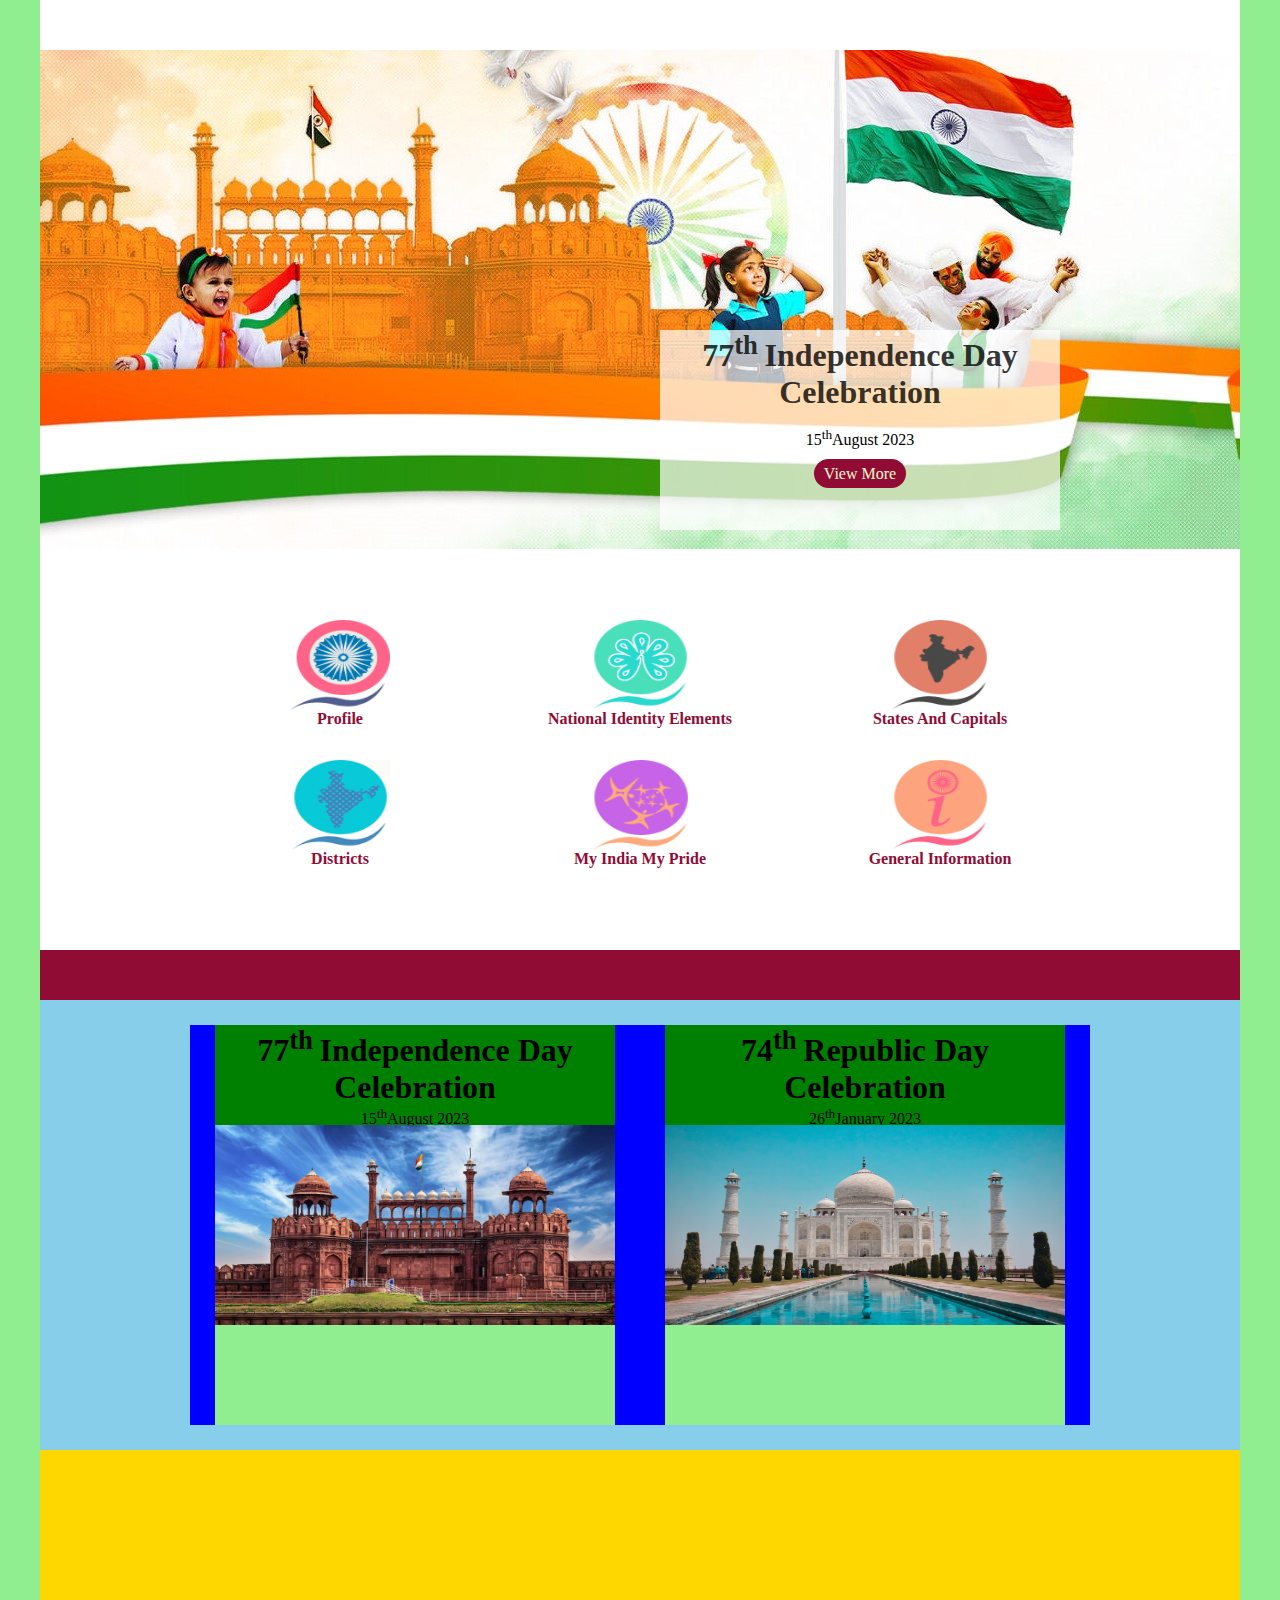
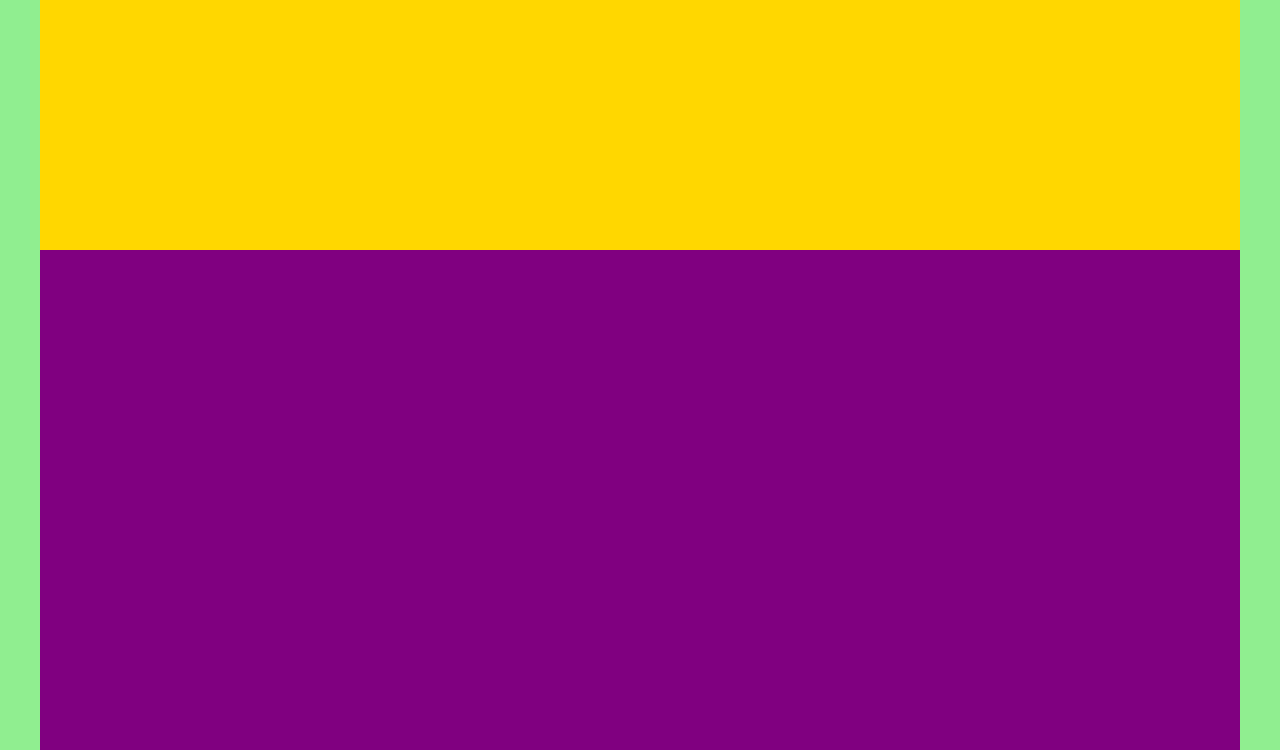
<file: index2.html>
<html>
	<head>
		<title>Know India</title>
		<style type="text/css">
			body{
				background:lightgreen url('') no-repeat fixed;
				margin:0;
			}
			#mainarea{
				width:1200px;
				height:2350px;
				background:pink;
				margin:0 auto;
			}
			#menuarea{
				width:1200px;
				height:50px;
				background:white;
			}
			#slidearea{
				width:1200px;
				height:500px;
				background:white url('bg.jpg') fixed no-repeat;
			}
			#s1{
				width:600px;
				height:500px;
				background:transparent;
				float:right;
			}
			#s11{
				width:400px;
				height:200px;
				background:rgba(255,255,255,70%);
				float:left;
				margin-top:280px;
				margin-left:20px;
				margin-bottom:20px;
				text-align:center;
			}
			#s11 h1{
				margin:0;
				color:rgb(0,0,0,80%);
			}
			#s11 a:link,#s11 a:visited{
				color:#fafad2;
				background:rgb(144,12,52);
				text-decoration:none;
				padding:6px 10px;
				border-radius:20px;
			}
			#s11 a:hover{
				color:rgb(144,12,52);
				background:#fafad2;
				text-decoration:;
			}
			#listarea{
				width:900px;
				height:260px;
				background:white;
				padding: 70px 150px;
			}
			.list{
				width:900px;
				height:120px;
				background:green;
				margin-bottom:20px;
			}
			.l1{
				width:300px;
				height:120px;
				background:white;
				float:left;
				text-align:center;
			}
			.l1 h4{
				margin:0;
				color:rgb(144,12,52);
			}
			.l1 h4:hover{
				color:red;
			}
			#carea{
				width:1200px;
				height:500px;
				background:skyblue;
			}
			#chead{
				width:1200px;
				height:50px;
				background:rgb(144,12,52);
			}
			#cbody{
				width:900px;
				height:400px;
				background:rgb(144,12,52);
				margin:25px 150px;
			}
			.cbody1{
				width:450px;
				height:400px;
				background:blue;
				float:left;
			}
			.cbody11{
				width:400px;
				height:100px;
				background:green;
				margin:0px 25px;
				text-align:center;
			}
			.cbody11 p,h1{
				margin:0;
			}
			.cbody12{
				width:400px;
				height:200px;
				background:yellow;
				margin:0px 25px;
			}
			.cbody13{
				width:400px;
				height:100px;
				background:lightgreen;
				margin:0px 25px;
			}
			#imgarea{
				width:1200px;
				height:400px;
				background:gold;
			}
			#footerarea{
				width:1200px;
				height:500px;
				background:purple;
			}
			
		</style>
	</head>
	<body>
		<div id="mainarea">
			<div id="menuarea">
			</div>
			<div id="slidearea">
				<div id="s1">
					<div id="s11">
						<h1>77<sup>th </sup>Independence Day Celebration</h1>
						<p>15<sup>th</sup>August 2023</p>
						<a href="" target="">View More</a>
					</div>
				</div>
			</div>
			<div id="listarea">
				<div class="list">
					<div class="l1">
						<a href="" target="_blank">
							<img src="l1.png" width="100px" height="90px" align=""/>
						</a>	
						<h4>Profile</h4>						
					</div>
					<div class="l1">
						<a href="" target="_blank">
							<img src="l2.png" width="100px" height="90px" align=""/>
						</a>	
						<h4>National Identity Elements</h4>						
					</div>
					<div class="l1">
						<a href="" target="_blank">
							<img src="l3.png" width="100px" height="90px" align=""/>
						</a>	
						<h4>States And Capitals</h4>						
					</div>
				</div>
				<div class="list">
					<div class="l1">
						<a href="" target="_blank">
							<img src="l4.png" width="100px" height="90px" align=""/>
						</a>	
						<h4>Districts</h4>						
					</div>
					<div class="l1">
						<a href="" target="_blank">
							<img src="l5.png" width="100px" height="90px" align=""/>
						</a>	
						<h4>My India My Pride</h4>						
					</div>
					<div class="l1">
						<a href="" target="_blank">
							<img src="l6.png" width="100px" height="90px" align=""/>
						</a>	
						<h4>General Information</h4>						
					</div>
				</div>
			</div>
			<div id="carea">
				<div id="chead">
				</div>
				<div id="cbody">
					<div class="cbody1">
						<div class="cbody11">
							<h1>77<sup>th </sup>Independence Day Celebration</h1>
							<p>15<sup>th</sup>August 2023</p>
						</div>
						<div class="cbody12">
							<img src="t1.jpg" width="100%" height="100%"/>
						</div>
						<div class="cbody13">
						</div>
					</div>
					<div class="cbody1">
						<div class="cbody11">
							<h1>74<sup>th </sup>Republic Day Celebration</h1>
							<p>26<sup>th</sup>January 2023</p>
						</div>
						<div class="cbody12">
							<img src="t2.jpg" width="100%" height="100%"/>
						</div>
						<div class="cbody13">
						</div>
					</div>
				</div>
			</div>
			<div id="imgarea">
			</div>
			<div id="footerarea">
			</div>
		</div>
	</body>
</html>
</file>
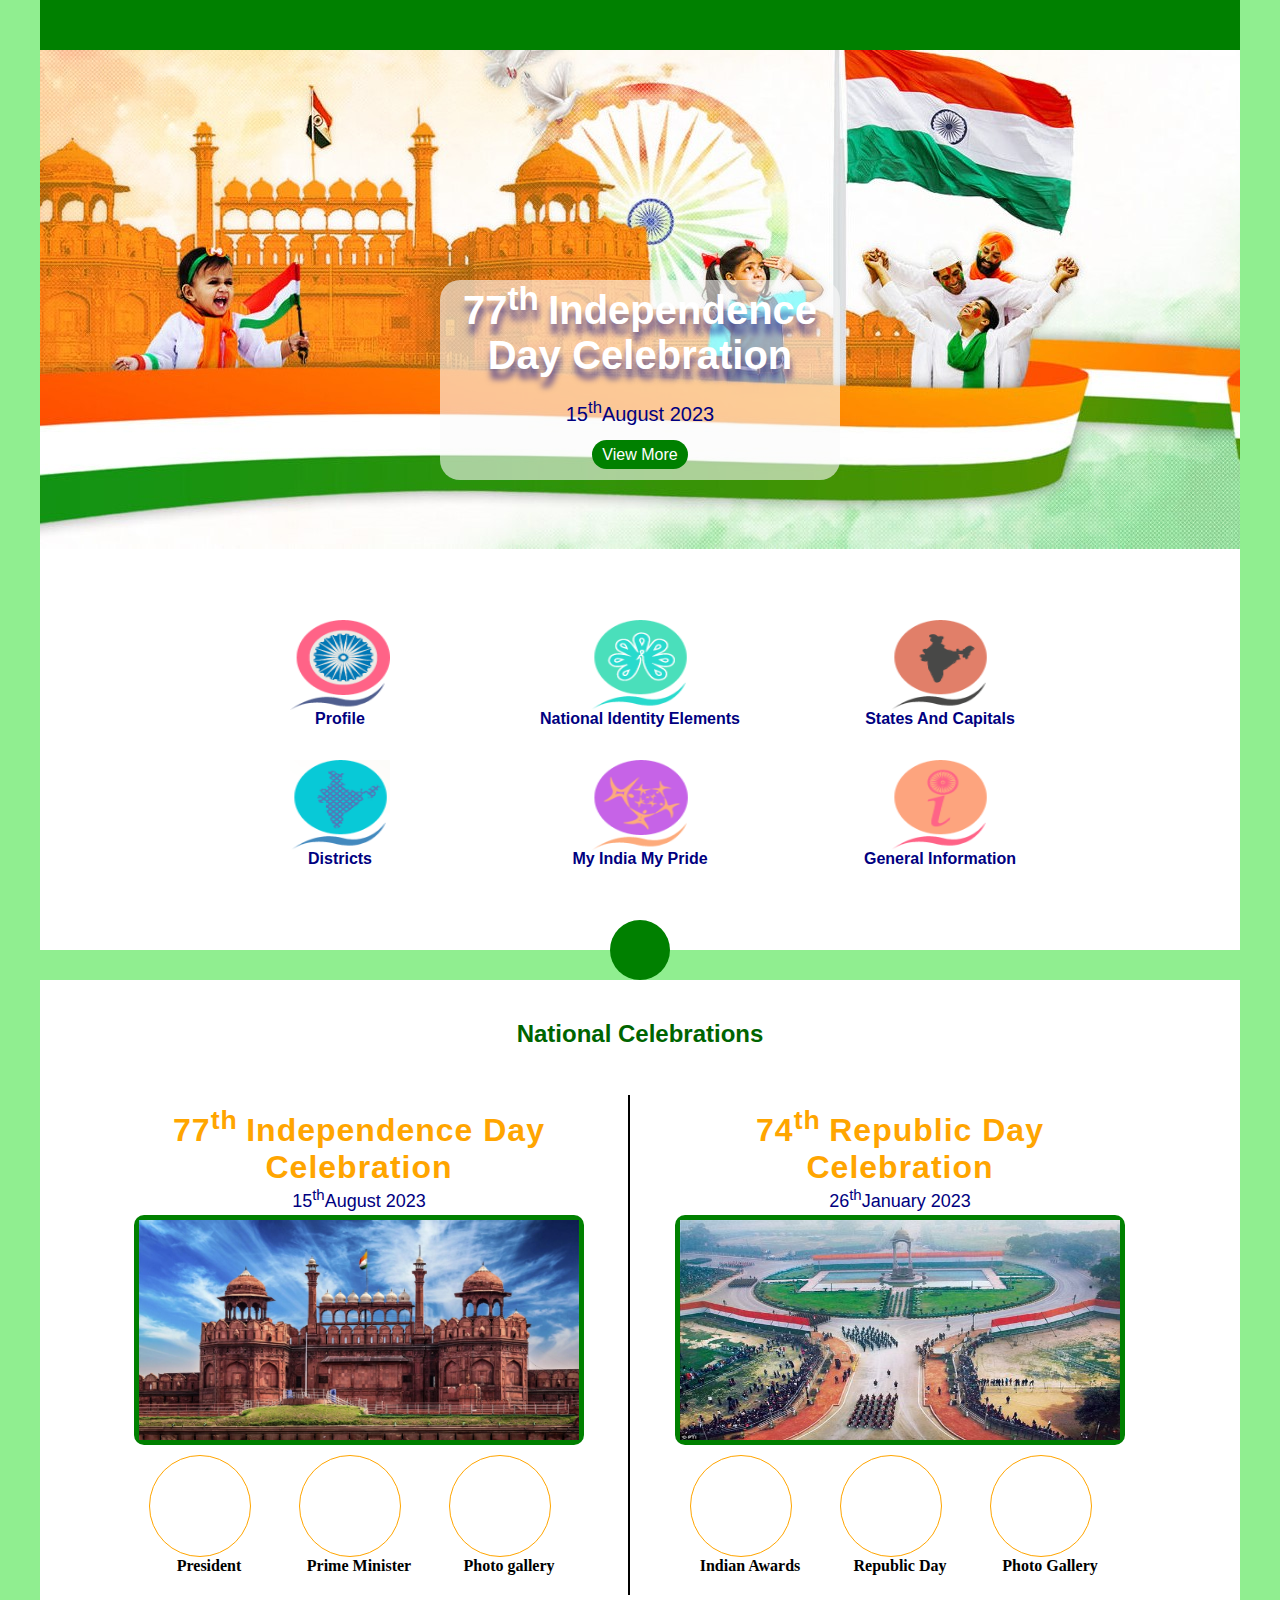
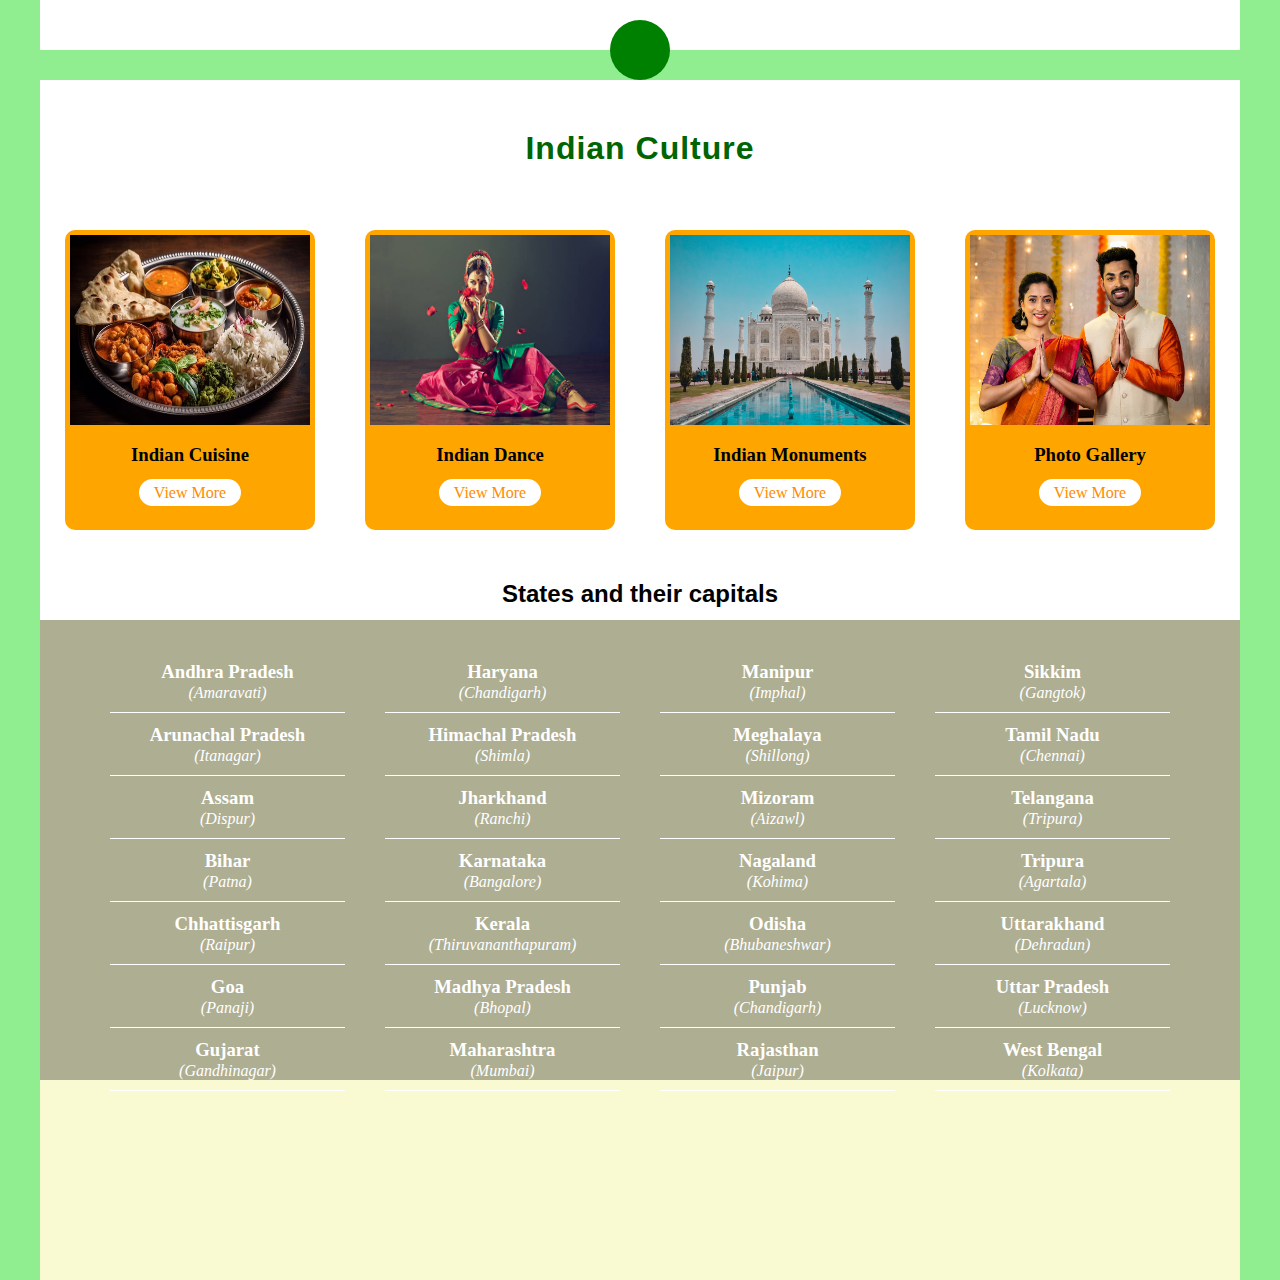
<file: index3.html>
<html>
	<head>
		<title>Know India</title>
		<style type="text/css">
			body{
				background:lightgreen url('') no-repeat fixed;
				margin:0;
			}
			#mainarea{
				width:1200px;
				height:2600px;
				background:pink;
				margin:0 auto;
			}
			#menuarea{
				width:1200px;
				height:50px;
				background:green;
			}
			#slidearea{
				width:1200px;
				height:500px;
				background:white url('bg.jpg') fixed no-repeat;
			}
			#s1{
				width:400px;
				height:200px;
				background:rgb(250,250,250,60%);
				float:left;
				margin-top:230px;
				margin-left:400px;
				margin-bottom:70px;
				text-align:center;
				font-family:arial;
				border-radius:20px;
			}
			#s1 p{
				color:#000080;
				font-size:20px;
			}
			#s1 h1{
				margin:0;
				font-size:40px;
				color:rgb(255,255,255);
				text-shadow:1px 10px 6px rgba(0, 0, 128,0.6);;
			}
			#s1 a:link,#s1 a:visited{
				color:white;
				background:green;
				text-decoration:none;
				padding:6px 10px;
				border-radius:20px;
			}
			#s1 a:hover{
				color:lightgreen;
				background:green;
				text-decoration:;
			}
			#listarea{
				width:900px;
				height:260px;
				background:#fff;
				padding: 70px 150px;
			}
			.list{
				width:900px;
				height:120px;
				background:green;
				margin-bottom:20px;
			}
			.l1{
				width:300px;
				height:120px;
				background:#fff;
				float:left;
				text-align:center;
			}
			.l1 h4{
				margin:0;
				color:#000080;
				font-family:arial;
			}
			.l1 h4:hover{
				color:red;
			}
			#carea{
				width:1200px;
				height:700px;
				background:white;
			}
			#clogoarea{
				width:1200px;
				height:30px;
				background:white;
			}
			#clogo{
				width:60px;
				height:60px;
				background:green;
				margin:-30px 570px;
				float:left;
				border-radius:50%;
			}
			#chead{
				width:1200px;
				height:50px;
				background:white;
				font-family:arial;
				padding-top:40px;
			}
			#chead h2{
				margin:0;
				text-align:center;
				color:darkgreen;
			}
			#cbody{
				width:1080px;
				height:500px;
				background:green;
				margin:25px 50px;
			}
			#cbody1{
				width:538px;
				height:500px;
				background:#fff;
				float:left;
				border-right:solid 2px #000;
			}
			.cb1{
				width:450px;
				height:480px;
				background:#fff;
				margin:10px 44px;
			}
			.cc1{
				width:450px;
				height:100px;
				background:#fff;
				text-align:center;
				padding-bottom:10px;
			}
			.cc1 h1{
				margin:0;
				font-size:px;
				font-family:arial;
				color:orange;
				letter-spacing:1px;
			}
			.cc1 p{
				margin:0;
				font-size:18px;
				font-family:arial;
				color:#000080;
			}
			.cc2{
				width:450px;
				height:230px;
				background:green;
				border-radius:10px;
			}
			.cc22{
				width:440px;
				height:220px;
				background:#fff;
				margin:5px;
				float:left;
			}
			.cc3{
				width:450px;
				height:150px;
				background:gold;
			}
			.cc33{
				width:150px;
				height:150px;
				background:#fff;	
				float:left;			
			}
			#c1{
				width:100px;
				height:100px;
				background: url('https://knowindia.india.gov.in/assets/images/img-micro-presidents-address-id.png') no-repeat scroll;
				background-size:cover;
				border-radius:50%;
				margin-top:10px;
				margin-left:15px;
				margin-right:15px;
				border:groove 1px orange;
			
			}
			#c2{
				width:100px;
				height:100px;
				background: url('https://knowindia.india.gov.in/assets/images/pm.png') no-repeat scroll;
				background-size:cover;
				border-radius:50%;
				margin-top:10px;
				margin-left:15px;
				margin-right:15px;
				border:groove 1px orange;
			
			}
			#c3{
				width:100px;
				height:100px;
				background: url('https://knowindia.india.gov.in/assets/images/img-micro-photo-gallery.png') no-repeat scroll;
				background-size:cover;
				border-radius:50%;
				margin-top:10px;
				margin-left:15px;
				margin-right:15px;
				border:groove 1px orange;
			
			}
			.cc332{
				width:150px;
				height:20px;
				background:white;
				text-align:center;
			}
			.cc332 h4{
				margin:0;
			}
			#cbody2{
				width:540px;
				height:500px;
				background:white;
				float:left;
			}
			.cb2{
				width:450px;
				height:480px;
				background:#fff;
				margin:10px 45px;
			}
			#c4{
				width:100px;
				height:100px;
				background: url('https://knowindia.india.gov.in/assets/images/img-micro-awards-winners.png') no-repeat scroll;
				background-size:cover;
				border-radius:50%;
				margin-top:10px;
				margin-left:15px;
				margin-right:15px;
				border:groove 1px orange;
			
			}
			#c5{
				width:100px;
				height:100px;
				background: url('https://knowindia.india.gov.in/assets/images/img-micro-republic-of-india.png') no-repeat scroll;
				background-size:cover;
				border-radius:50%;
				margin-top:10px;
				margin-left:15px;
				margin-right:15px;
				border:groove 1px orange;
			
			}
			#c6{
				width:100px;
				height:100px;
				background: url('https://knowindia.india.gov.in/assets/images/img-micro-celebrations.png') no-repeat scroll;
				background-size:cover;
				border-radius:50%;
				margin-top:10px;
				margin-left:15px;
				margin-right:15px;
				border:groove 1px orange;	
			
			}
			#imgarea{
				width:1200px;
				height:480px;
				background:#fff;
			}
			#clogoarea{
				width:1200px;
				height:30px;
				background:lightgreen;
			}
			#clogo{
				width:60px;
				height:60px;
				background:green;
				margin:-30px 570px;
				float:left;
				border-radius:50%;
			}
			#imghead{
				width:1200px;
				height:50px;
				background:#fff;
				font-family:arial;
				padding-top:50px;
				padding-bottom:0px;
			}
			#imghead h1{
				margin:0;
				font-size:px;
				font-family:arial;
				color:darkgreen;
				letter-spacing:1px;
				text-align:center;
			}
			.imgdata{
				width:250px;
				height:300px;
				background:orange;
				float:left;
				margin:50px 25px ;
				border-radius:10px;
			}
			.imgdata1{
				width:240px;
				height:190px;
				background:white;
				margin:5px;
			}
			.imgdata2{
				width:240px;
				height:90px;
				background:;
				margin:5px;
				text-align:center;
			}
			.imgdata2 a:link,.imgdata2 a:visited{
				text-decoration:none;
				color:#FF8C00;
				background:white;
				border-radius:20px;
				padding:5px 15px;
			
			}
			.imgdata2 a:hover{
				text-decoration:none;
				text-align:center;
				color:#FF8C00;
				background:#fafad2;
				border-radius:20px;
				padding:5px 15px;
				
			}
			#boxarea{
				width:1200px;
				height:550px;
				background:#fafad2 url('bg1.jpg') fixed no-repeat;
				background-size:cover;
			}
			#boxarea1{
				width:1200px;
				height:550px;
				background:rgb(0,0,0,30%);
			}
			.boxhead{
				width:1200px;
				height:50px;
				background:#fff;
				font-family:arial;
				padding-top:40px;
			}
			.boxhead h2{
				margin:0;
				text-align:center;
				color:onyx;
			}		
			#box1{
				width:1100px;
				height:460px;
				background:transparent;
				float:left;
				margin:20px 50px 20px 50px;
			}
			.box11{
				width:235px;
				height:440px;
				background:transparent;
				margin:10px 20px;
				float:left;
				text-align:center;
			}
			.box11 ul{
				list-style-type:none;
				list-style-image:url('http://mpsckp.com/images/arr.png');
				list-style-position:outside;
				margin:0;
				padding:0;
			}
			.box11 ul li{
				margin:0;
				padding:10px 25px;
				color:white;
				border-bottom:solid 1px rgb(255,255,255);
			}
			.box11 ul li h3{
				margin:0;
				padding:1px 6px;
			}
			.box11 ul li  h3 a:link,.box11 ul li a:visited{
				color:white;
				text-decoration:none;			
			}
			.box11 ul li h3 a:hover{
				text-decoration:underline;				
			}
			#footerarea{
				width:1200px;
				height:200px;
				background:#fafad2;
			}
			
		</style>
	</head>
	<body>
		<div id="mainarea">
			<div id="menuarea">
			</div>
			<div id="slidearea">
				<div id="s1">

					<div id="s11">
						<h1>77<sup>th </sup>Independence Day Celebration</h1>
						<p>15<sup>th</sup>August 2023</p>
						<a href="" target="">View More</a>
					</div>
				
				</div>
			</div>
			<div id="listarea">
				<div class="list">
					<div class="l1">
						<a href="" target="_blank">
							<img src="l1.png" width="100px" height="90px" align=""/>
						</a>	
						<h4>Profile</h4>						
					</div>
					<div class="l1">
						<a href="" target="_blank">
							<img src="l2.png" width="100px" height="90px" align=""/>
						</a>	
						<h4>National Identity Elements</h4>						
					</div>
					<div class="l1">
						<a href="" target="_blank">
							<img src="l3.png" width="100px" height="90px" align=""/>
						</a>	
						<h4>States And Capitals</h4>						
					</div>
				</div>
				<div class="list">
					<div class="l1">
						<a href="" target="_blank">
							<img src="l4.png" width="100px" height="90px" align=""/>
						</a>	
						<h4>Districts</h4>						
					</div>
					<div class="l1">
						<a href="" target="_blank">
							<img src="l5.png" width="100px" height="90px" align=""/>
						</a>	
						<h4>My India My Pride</h4>						
					</div>
					<div class="l1">
						<a href="" target="_blank">
							<img src="l6.png" width="100px" height="90px" align=""/>
						</a>	
						<h4>General Information</h4>						
					</div>
				</div>
			</div>
			<div id="carea">
				<div id="clogoarea">
					<div id="clogo">
					</div>
				</div>
				<div id="chead">
					<h2>National Celebrations</h2>
				</div>
				<div id="cbody">
					<div id="cbody1">
						<div class="cb1">
							<div class="cc1">
								<h1>77<sup>th </sup>Independence Day Celebration</h1>
								<p>15<sup>th</sup>August 2023</p>
							</div>
							<div class="cc2">
								<div class="cc22">
									<img src="t1.jpg" width="100%" height="100%"/>
								</div>
							</div>
							<div class="cc3">
								<div class="cc33">
									<div id="c1">
									</div>
									<div class="cc332">
										<h4>President</h4>
									</div>
								</div>
								<div class="cc33">
									<div id="c2">
									</div>
									<div class="cc332">
										<h4>Prime Minister</h4>
									</div>
								</div>
								<div class="cc33">
									<div id="c3">
									</div>
									<div class="cc332">
										<h4>Photo gallery</h4>
									</div>
								</div>
							</div>
						</div>
					</div>
					<div id="cbody2">
						<div class="cb2">
							<div class="cc1">
								<h1>74<sup>th </sup>Republic Day <br/>Celebration</h1>
								<p>26<sup>th</sup>January 2023</p>
							</div>
							<div class="cc2">
								<div class="cc22">
									<img src="republic/r2.jpg" width="100%" height="100%"/>
								</div>
							</div>
							<div class="cc3">
								<div class="cc33">
									<div id="c4">
									</div>
									<div class="cc332">
										<h4>Indian Awards</h4>
									</div>
								</div>
								<div class="cc33">
									<div id="c5">
									</div>
									<div class="cc332">
										<h4>Republic Day</h4>
									</div>
								</div>
								<div class="cc33">
									<div id="c6">
									</div>
									<div class="cc332">
										<h4>Photo Gallery</h4>
									</div>
								</div>
							</div>
						</div>
						</div>
					</div>
				</div>
			<div id="imgarea">
					<div id="clogoarea">
						<div id="clogo">
						</div>
					</div>
					<div id="imghead">
						<h1>Indian Culture</h1>
					</div>
					<div class="imgdata">
						<div class="imgdata1">
							<img src="f1.jpg" width="100%" height="100%"/>
						</div>
						<div class="imgdata2">
								<h3>
									Indian Cuisine
								</h3>
								<a href="data.html#cuisine" target="_blank">
									View More
								</a>
						</div>
					</div>
					<div class="imgdata">
						<div class="imgdata1">
							<img src="d5.jpg" width="100%" height="100%"/>
						</div>
						<div class="imgdata2">
								<h3>
									Indian Dance
								</h3>
								<a href="data.html#dance" target="_blank">
									View More
								</a>
						</div>
					</div>
					<div class="imgdata">
						<div class="imgdata1">
							<img src="t2.jpg" width="100%" height="100%"/>
						</div>
						<div class="imgdata2">
								<h3>
									Indian Monuments
								</h3>
								<a href="data.html#monuments" target="_blank">
									View More
								</a>
						</div>
					</div>
					<div class="imgdata">
						<div class="imgdata1">
							<img src="p26.jpeg" width="100%" height="100%"/>
						</div>
						<div class="imgdata2">
								<h3>
									Photo Gallery
								</h3>
								<a href="gallery.html" target="_blank">
									View More
								</a>
						</div>
					</div>
				
			</div>
			<div id="boxarea">
				<div id="boxarea1">
				<div class="boxhead">
					<h2>States and their capitals</h2>
				</div>
				<div id="box1">
					<div class="box11">
							<ul>
								<li>
									<h3><a href="" target="_blank">Andhra Pradesh</a></h3>
									<em>(Amaravati)</em>
								</li>
								<li>
									<h3><a href="" target="_blank">Arunachal Pradesh</a></h3>
									<em>(Itanagar)</em>
								</li>
								<li>
									<h3><a href="" target="_blank">Assam</a></h3>
									<em>(Dispur)</em>
								</li>
								<li>
									<h3><a href="" target="_blank">Bihar</a></h3>
									<em>(Patna)</em>
								</li>
								<li>
									<h3><a href="" target="_blank">Chhattisgarh</a></h3>
									<em>(Raipur)</em>
								</li>
								<li>
									<h3><a href="" target="_blank">Goa</a></h3>
									<em>(Panaji)</em>
								</li>
								<li>
									<h3><a href="" target="_blank">Gujarat</a></h3>
									<em>(Gandhinagar)</em>
								</li>
							</ul>
					</div>
					<div class="box11">
							<ul>
								<li>
									<h3><a href="" target="_blank">Haryana</a></h3>
									<em>(Chandigarh)</em>
								</li>
								<li>
									<h3><a href="" target="_blank">Himachal Pradesh</a></h3>
									<em>(Shimla)</em>
								</li>
								<li>
									<h3><a href="" target="_blank">Jharkhand</a></h3>
									<em>(Ranchi)</em>
								</li>
								<li>
									<h3><a href="" target="_blank">Karnataka</a></h3>
									<em>(Bangalore)</em>
								</li>
								<li>
									<h3><a href="" target="_blank">Kerala</a></h3>
									<em>(Thiruvananthapuram)</em>
								</li>
								<li>
									<h3><a href="" target="_blank">Madhya Pradesh</a></h3>
									<em>(Bhopal)</em>
								</li>
								<li>
									<h3><a href="" target="_blank">Maharashtra</a></h3>
									<em>(Mumbai)</em>
								</li>
							</ul>
					</div>
					<div class="box11">
							<ul>
								<li>
									<h3><a href="" target="_blank">Manipur</a></h3>
									<em>(Imphal)</em>
								</li>
								<li>
									<h3><a href="" target="_blank">Meghalaya</a></h3>
									<em>(Shillong)</em>
								</li>
								<li>
									<h3><a href="" target="_blank">Mizoram</a></h3>
									<em>(Aizawl)</em>
								</li>
								<li>
									<h3><a href="" target="_blank">Nagaland</a></h3>
									<em>(Kohima)</em>
								</li>
								<li>
									<h3><a href="" target="_blank">Odisha</a></h3>
									<em>(Bhubaneshwar)</em>
								</li>
								<li>
									<h3><a href="" target="_blank">Punjab</a></h3>
									<em>(Chandigarh)</em>
								</li>
								<li>
									<h3><a href="" target="_blank">Rajasthan</a></h3>
									<em>(Jaipur)</em>
								</li>
							</ul>
					</div>
					<div class="box11">
							<ul>
								<li>
									<h3><a href="" target="_blank">Sikkim</a></h3>
									<em>(Gangtok)</em>
								</li>
								<li>
									<h3><a href="" target="_blank">Tamil Nadu</a></h3>
									<em>(Chennai)</em>
								</li>
								<li>
									<h3><a href="" target="_blank">Telangana</a></h3>
									<em>(Tripura)</em>
								</li>
								<li>
									<h3><a href="" target="_blank">Tripura</a></h3>
									<em>(Agartala)</em>
								</li>
								<li>
									<h3><a href="" target="_blank">Uttarakhand</a></h3>
									<em>(Dehradun)</em>
								</li>
								<li>
									<h3><a href="" target="_blank">Uttar Pradesh</a></h3>
									<em>(Lucknow)</em>
								</li>
								<li>
									<h3><a href="" target="_blank">West Bengal</a></h3>
									<em>(Kolkata)</em>
								</li>
							</ul>
					</div>
				</div>
			</div>
			</div>
			<div id="footerarea">
			</div>
		</div>
	</body>
</html>
</file>
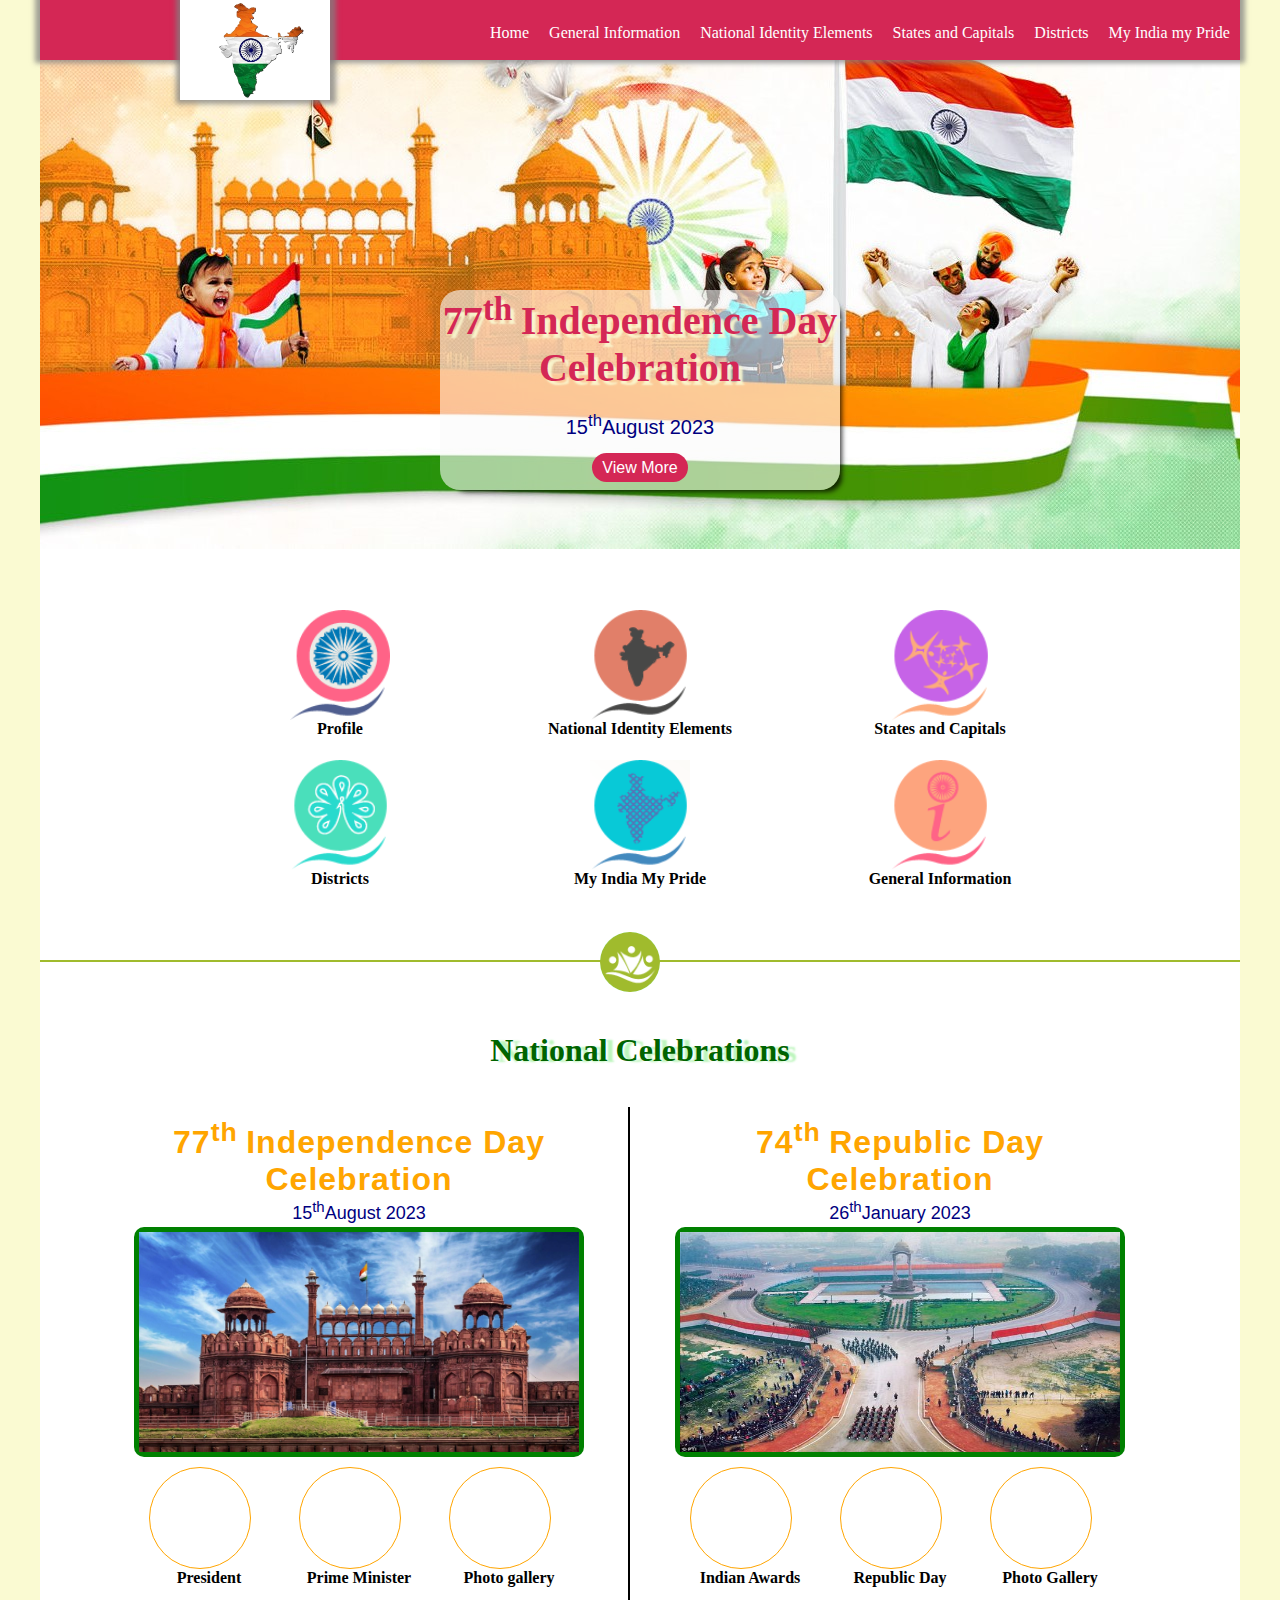
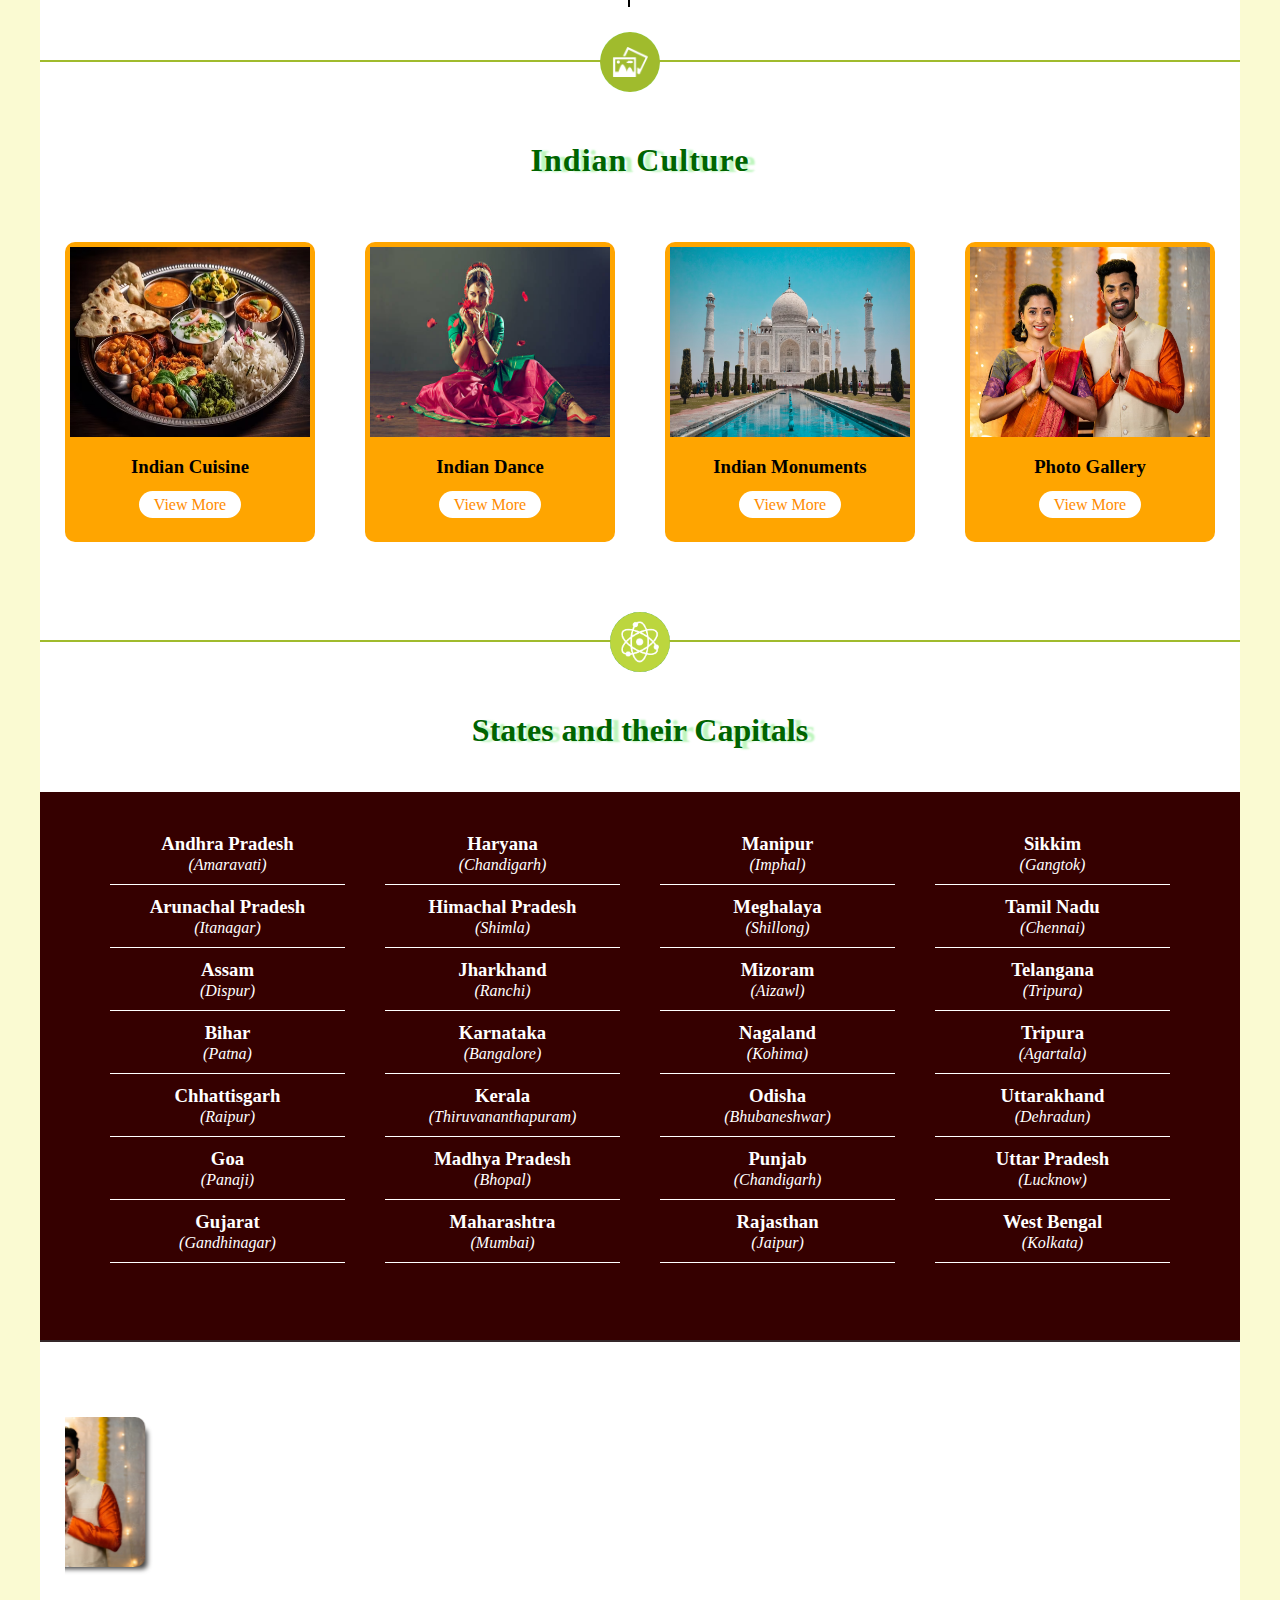
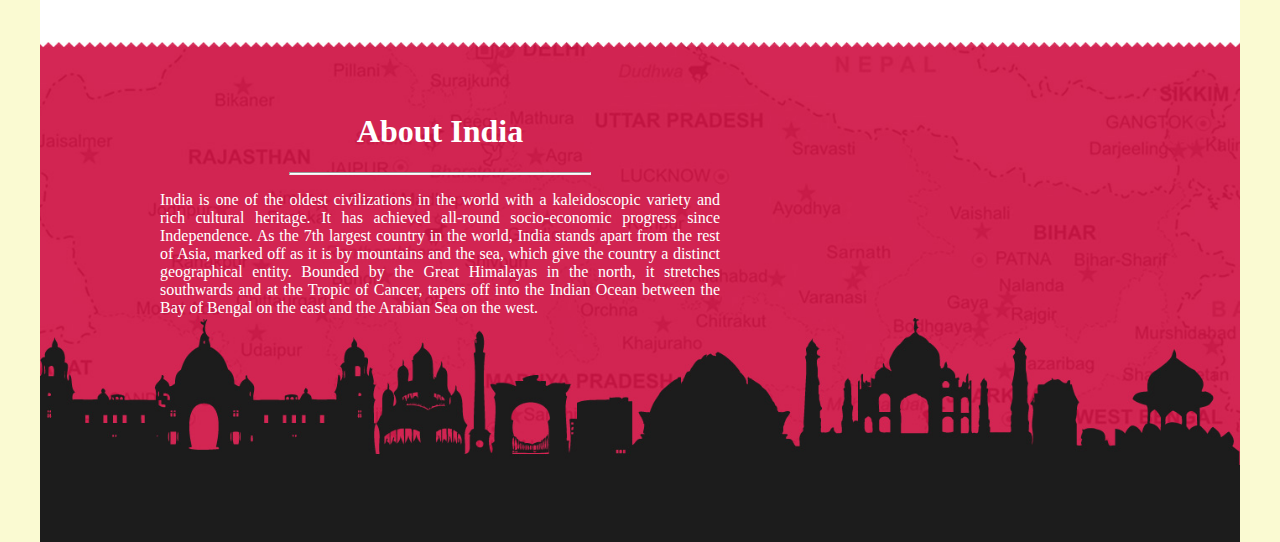
<file: index5.html>
<html>
	<head>
		<title>HOME-Know India</title>
		<style type="text/css">
			body{
				background:#fafad2 url('') no-repeat fixed;
				margin:0;
			}
			#toplogo{
				width:150px;
				height:100px;
				background:#fff url('logo/b6.png');
				background-size:cover;
				position:fixed;
				top:0;
				left:180px;
				z-index:2000;
				box-shadow: 1px -1px 5px 5px rgba(128,128,128,0.75);
			}
			#mainarea{
				width:1200px;
				height:3650px;
				background:pink;
				margin:0 auto;
			}
			#toparea{
				width:1200px;
				height:60px;
				background:#D42755;
				top:0;
				position:sticky;
				z-index:1000;
				box-shadow: 0px -2px 5px 5px rgba(128,128,128,0.75);
			}
			#menuarea{
				width:800px;
				height:60px;
				background:#D42755;
				float:right;
			}
			#menuarea ul{
				list-style:none;
			}
			#menuarea ul li{
				float:left;
			}
			#menuarea ul li a:link,#menuarea ul li a:visited{
				color:#fff;
				background:#D42755;
				text-decoration:none;
				font-size:16px;
				text-weight:;
				padding:8px 10px;
				display:block;
			}
			#menuarea ul li a:hover{
				color:black;
				background:;
			}
			#slidearea{
				width:1200px;
				height:500px;
				background:white url('bg.jpg') fixed no-repeat;
			}
			#s1{
				width:400px;
				height:200px;
				background:rgb(250,250,250,60%);
				float:left;
				margin-top:230px;
				margin-left:400px;
				margin-bottom:70px;
				text-align:center;
				font-family:arial;
				border-radius:20px;
				box-shadow: 7px 7px 5px -5px rgba(0,0,0,0.75);
			}
			#s1 p{
				color:#000080;
				font-size:20px;
			}
			#s1 h1{
				margin:0;
				font-size:40px;
				font-family:math;
				color:#D42755;
				text-shadow: 4px 4px 2px rgba(250,250,210,0.9);
			
			}
			#s1 a:link,#s1 a:visited{
				color:white;
				background:#D42755;
				text-decoration:none;
				padding:6px 10px;
				border-radius:20px;
			}
			#s1 a:hover{
				color:#D42755;
				background:#fff;
				text-decoration:;
			}
			#listarea{
				width:1200px;
				height:400px;
				background:#fff;
			}
			.list{
				width:900px;
				height:300px;
				background:#fff;	
				float:left;
				margin:50px 150px;			
			}
			.list1{
				width:300px;
				height:300px;
				background:#fff;
				float:left;
			}
			.listdata{
				width:300px;
				height:150px;
				background:#fff;
				text-align:center;
			}
			.listdata1{
				width:100px;
				height:110px;
				background:#fff;
				margin:0px 100px;
				
			}
			.listdata2{
				width:300px;
				height:30px;
				background:#fff;
			}
			.listdata2 h4{
				margin:0;
			}			
			#carea{
				width:1200px;
				height:700px;
				background:white;
			}
			#clogoarea{
				width:1200px;
				height:30px;
				background:#fff;
				border-top:2px solid #A0BB2D;
			}
			#clogo{
				width:60px;
				height:60px;
				background:lightgreen url('logo1.png') no-repeat;
				background-size:cover;
				margin:-30px 560px;
				float:left;
				border-radius:50%;
			}
			#chead{
				width:1200px;
				height:50px;
				background:white;
				font-family:arial;
				padding-top:40px;
			}
			#chead h1{
				margin:0;
				font-family:cursive;
				text-align:center;
				color:darkgreen;
				text-shadow: 7px 1px 2px rgba(144,238,144,0.6);
			}
			#cbody{
				width:1080px;
				height:500px;
				background:green;
				margin:25px 50px;
			}
			#cbody1{
				width:538px;
				height:500px;
				background:#fff;
				float:left;
				border-right:solid 2px #000;
			}
			.cb1{
				width:450px;
				height:480px;
				background:#fff;
				margin:10px 44px;
			}
			.cc1{
				width:450px;
				height:100px;
				background:#fff;
				text-align:center;
				padding-bottom:10px;
			}
			.cc1 h1{
				margin:0;
				font-size:px;
				font-family:arial;
				color:orange;
				letter-spacing:1px;
			}
			.cc1 p{
				margin:0;
				font-size:18px;
				font-family:arial;
				color:#000080;
			}
			.cc2{
				width:450px;
				height:230px;
				background:green;
				border-radius:10px;
			}
			.cc22{
				width:440px;
				height:220px;
				background:#fff;
				margin:5px;
				float:left;
			}
			.cc3{
				width:450px;
				height:150px;
				background:gold;
			}
			.cc33{
				width:150px;
				height:150px;
				background:#fff;	
				float:left;			
			}
			#c1{
				width:100px;
				height:100px;
				background: url('https://knowindia.india.gov.in/assets/images/img-micro-presidents-address-id.png') no-repeat scroll;
				background-size:cover;
				border-radius:50%;
				margin-top:10px;
				margin-left:15px;
				margin-right:15px;
				border:groove 1px orange;
			
			}
			#c2{
				width:100px;
				height:100px;
				background: url('https://knowindia.india.gov.in/assets/images/pm.png') no-repeat scroll;
				background-size:cover;
				border-radius:50%;
				margin-top:10px;
				margin-left:15px;
				margin-right:15px;
				border:groove 1px orange;
			
			}
			#c3{
				width:100px;
				height:100px;
				background: url('https://knowindia.india.gov.in/assets/images/img-micro-photo-gallery.png') no-repeat scroll;
				background-size:cover;
				border-radius:50%;
				margin-top:10px;
				margin-left:15px;
				margin-right:15px;
				border:groove 1px orange;
			
			}
			.cc332{
				width:150px;
				height:20px;
				background:white;
				text-align:center;
			}
			.cc332 h4{
				margin:0;
			}
			#cbody2{
				width:540px;
				height:500px;
				background:white;
				float:left;
			}
			.cb2{
				width:450px;
				height:480px;
				background:#fff;
				margin:10px 45px;
			}
			#c4{
				width:100px;
				height:100px;
				background: url('https://knowindia.india.gov.in/assets/images/img-micro-awards-winners.png') no-repeat scroll;
				background-size:cover;
				border-radius:50%;
				margin-top:10px;
				margin-left:15px;
				margin-right:15px;
				border:groove 1px orange;
			
			}
			#c5{
				width:100px;
				height:100px;
				background: url('https://knowindia.india.gov.in/assets/images/img-micro-republic-of-india.png') no-repeat scroll;
				background-size:cover;
				border-radius:50%;
				margin-top:10px;
				margin-left:15px;
				margin-right:15px;
				border:groove 1px orange;
			
			}
			#c6{
				width:100px;
				height:100px;
				background: url('https://knowindia.india.gov.in/assets/images/img-micro-celebrations.png') no-repeat scroll;
				background-size:cover;
				border-radius:50%;
				margin-top:10px;
				margin-left:15px;
				margin-right:15px;
				border:groove 1px orange;	
			
			}
			#imgarea{
				width:1200px;
				height:580px;
				background:#fff;
			}
			#imglogoarea{
				width:1200px;
				height:30px;
				background:#fff;
				border-top:2px solid #A0BB2D;
			}
			#imglogo{
				width:60px;
				height:60px;
				background:lightgreen url('logo2.png') no-repeat;
				background-size:cover;
				margin:-30px 560px;
				float:left;
				border-radius:50%;
			}
			#imghead{
				width:1200px;
				height:50px;
				background:#fff;
				font-family:arial;
				padding-top:50px;
				padding-bottom:0px;
			}
			#imghead h1{
				margin:0;
				font-size:px;
				font-family:cursive;
				color:darkgreen;
				letter-spacing:1px;
				text-align:center;
				text-shadow: 7px 1px 2px rgba(144,238,144,0.6);
			}
			.imgdata{
				width:250px;
				height:300px;
				background:orange;
				float:left;
				margin:50px 25px ;
				border-radius:10px;
			}
			.imgdata:hover{
				transform:scale(1.04);
			}
			.imgdata1{
				width:240px;
				height:190px;
				background:white;
				margin:5px;
			}
			.imgdata2{
				width:240px;
				height:90px;
				background:;
				margin:5px;
				text-align:center;
			}
			.imgdata2 a:link,.imgdata2 a:visited{
				text-decoration:none;
				color:#FF8C00;
				background:white;
				border-radius:20px;
				padding:5px 15px;
			
			}
			.imgdata2 a:hover{
				text-decoration:none;
				text-align:center;
				color:#FF8C00;
				background:#fafad2;
				border-radius:20px;
				padding:5px 15px;
				
			}
			#boxarea{
				width:1200px;
				height:700px;
				background:#f00 url('') fixed no-repeat;
			}
			#blogoarea{
				width:1200px;
				height:30px;
				background:#fff;
				border-top:2px solid #A0BB2D;
			}
			#blogo{
				width:60px;
				height:60px;
				background:green url('logo3.png');
				background-size:cover;
				margin:-30px 570px;
				float:left;
				border-radius:50%;
			}
			#bhead{
				width:1200px;
				height:50px;
				background:#fff;
				font-family:arial;
				padding-top:40px;
				padding-bottom:30px;
			}
			#bhead h1{
				margin:0;
				text-align:center;
				font-family:cursive;
				color:darkgreen;
				text-shadow: 7px 1px 2px rgba(144,238,144,0.6);
			}
			#boxarea1{
				width:1200px;
				height:550px;
				background:rgb(0,0,0,30%) url('map/m7.jpeg') fixed no-repeat;
				background-size:cover;
			}
			#boxarea11{
				width:1200px;
				height:550px;
				background:rgb(0,0,0,70%);
			}
			#box1{
				width:1100px;
				height:460px;
				background:transparent;
				float:left;
				margin:20px 50px 20px 50px;
			}
			.box11{
				width:235px;
				height:440px;
				background:transparent;
				margin:10px 20px;
				float:left;
				text-align:center;
			}
			.box11 ul{
				list-style-type:none;
				list-style-image:url('');
				list-style-position:outside;
				margin:0;
				padding:0;
			}
			.box11 ul li{
				margin:0;
				padding:10px 25px;
				color:white;
				border-bottom:solid 1px rgb(255,255,255);
			}
			.box11 ul li h3{
				margin:0;
				padding:1px 6px;
			}
			.box11 ul li  h3 a:link,.box11 ul li a:visited{
				color:white;
				text-decoration:none;			
			}
			.box11 ul li h3 a:hover{
				text-decoration:underline;				
			}
			#galleryarea{
				width:1200px;
				height:300px;
				background:white;
			}
			#gallery{
				width:1150px;
				height:200px;
				background:#fff;
				margin:50px 25px;
				float:left;
			}
			#g1{
				width:220px;
				height:150px;
				background:yellow url('food/f14.jpg');
				float:left;
				margin:25px 10px 25px 0px;
				border-radius:10px;
				background-size:cover;
			}
			.gshadow{
				box-shadow: 7px 7px 5px -5px rgba(0,0,0,0.75);
			}
			#g2{
				width:220px;
				height:150px;
				background:yellow url('dance/d5.jpg');
				float:left;
				margin:25px 10px 25px 0px;
				border-radius:10px;
				background-size:cover;
			}
			#g3{
				width:220px;
				height:150px;
				background:yellow url('monuments/m1.jpeg');
				float:left;
				margin:25px 10px 25px 0px;
				border-radius:10px;
				background-size:cover;
			}
			#g4{
				width:220px;
				height:150px;
				background:yellow url('sweets/s1.jpg');
				float:left;
				margin:25px 10px 25px 0px;
				border-radius:10px;
				background-size:cover;
			}
			#g5{
				width:220px;
				height:150px;
				background:yellow url('people/p26.jpeg');
				float:left;
				margin:25px 10px 25px 0px;
				border-radius:10px;
				background-size:cover;
			}
			#footerarea{
				width:1200px;
				height:500px;
				background:white url('footer.jpg');
				background-size:cover;
			
			}
			#f1{
				width:600px;
				height:250px;
				background:;
				float:left;
				margin:50px 100px;
			}
			#f1 h1{
				text-align:center;
				color:#fff;
				font-family:cursive;
			}
			#f1 hr{
				width:300px;
				height:1px;
				background:#fff;
			}
			#f1 p{
				text-align:justify;
				color:#fff;
				padding:0px 20px;
			}
			
		</style>
	</head>
	<body>
		<div id="toplogo">
		</div>
		<div id="mainarea">
			<div id="toparea">
				<div id="menuarea">
					<ul>
						<li><a href="#">Home</a></li>
						<li><a href="gen_info.html">General Information</a></li>
						<li><a href="identity_elements.html">National Identity Elements</a></li>
						<li><a href="states.html">States and Capitals</a></li>
						<li><a href="districts.html">Districts</a></li>
						<li><a href="myindia.html">My India my Pride</a></li>
					</ul>
				</div>
			</div>
			<div id="slidearea">
				<div id="s1">

					<div id="s11">
						<h1>77<sup>th </sup>Independence Day Celebration</h1>
						<p>15<sup>th</sup>August 2023</p>
						<a href="" target="">View More</a>
					</div>
				
				</div>
			</div>
			<div id="listarea">
				<div class="list">
					<div class="list1">
						<div class="listdata">
							<div class="listdata1">
								<a href="profile.html" target="">
									<img src="l1.png" width="100%" height="100%" align=""/>
								</a>
							</div>
							<div class="listdata2">
								<h4>Profile</h4>
							</div>
						</div>
						<div class="listdata">
							<div class="listdata1">
								<a href="districts.html" target="">
									<img src="l2.png" width="100%" height="100%" align=""/>
								</a>
							</div>
							<div class="listdata2">
								<h4>Districts</h4>
							</div>
						</div>
					</div>
					<div class="list1">
						<div class="listdata">
							<div class="listdata1">
								<a href="identity_elements.html" target="">
									<img src="l3.png" width="100%" height="100%" align=""/>
								</a>
							</div>
							<div class="listdata2">
								<h4>National Identity Elements</h4>
							</div>
						</div>
						<div class="listdata">
							<div class="listdata1">
								<a href="myindia.html" target="">
									<img src="l4.png" width="100%" height="100%" align=""/>
								</a>
							</div>
							<div class="listdata2">
								<h4>My India My Pride</h4>
							</div>
						</div>
					</div>
					<div class="list1">
						<div class="listdata">
							<div class="listdata1">
								<a href="states.html" target="">
									<img src="l5.png" width="100%" height="100%" align=""/>
								</a>
							</div>
							<div class="listdata2">
								<h4>States and Capitals</h4>
							</div>
						</div>
						<div class="listdata">
							<div class="listdata1">
								<a href="gen_info.html" target="">
									<img src="l6.png" width="100%" height="100%" align=""/>
								</a>
							</div>
							<div class="listdata2">
								<h4>General Information</h4>
							</div>
						</div>
					</div>
				</div>
			</div>
			<div id="carea">
				<div id="clogoarea">
					<div id="clogo">
					</div>
				</div>
				<div id="chead">
					<h1>National Celebrations</h1>
				</div>
				<div id="cbody">
					<div id="cbody1">
						<div class="cb1">
							<div class="cc1">
								<h1>77<sup>th </sup>Independence Day Celebration</h1>
								<p>15<sup>th</sup>August 2023</p>
							</div>
							<div class="cc2">
								<div class="cc22">
									<img src="t1.jpg" width="100%" height="100%"/>
								</div>
							</div>
							<div class="cc3">
								<div class="cc33">
									<div id="c1">
									</div>
									<div class="cc332">
										<h4>President</h4>
									</div>
								</div>
								<div class="cc33">
									<div id="c2">
									</div>
									<div class="cc332">
										<h4>Prime Minister</h4>
									</div>
								</div>
								<div class="cc33">
									<div id="c3">
									</div>
									<div class="cc332">
										<h4>Photo gallery</h4>
									</div>
								</div>
							</div>
						</div>
					</div>
					<div id="cbody2">
						<div class="cb2">
							<div class="cc1">
								<h1>74<sup>th </sup>Republic Day <br/>Celebration</h1>
								<p>26<sup>th</sup>January 2023</p>
							</div>
							<div class="cc2">
								<div class="cc22">
									<img src="republic/r2.jpg" width="100%" height="100%"/>
								</div>
							</div>
							<div class="cc3">
								<div class="cc33">
									<div id="c4">
									</div>
									<div class="cc332">
										<h4>Indian Awards</h4>
									</div>
								</div>
								<div class="cc33">
									<div id="c5">
									</div>
									<div class="cc332">
										<h4>Republic Day</h4>
									</div>
								</div>
								<div class="cc33">
									<div id="c6">
									</div>
									<div class="cc332">
										<h4>Photo Gallery</h4>
									</div>
								</div>
							</div>
						</div>
						</div>
					</div>
				</div>
			<div id="imgarea">
					<div id="imglogoarea">
						<div id="imglogo">
						</div>
					</div>
					<div id="imghead">
						<h1>Indian Culture</h1>
					</div>
					<div class="imgdata">
						<div class="imgdata1">
							<img src="f1.jpg" width="100%" height="100%"/>
						</div>
						<div class="imgdata2">
								<h3>
									Indian Cuisine
								</h3>
								<a href="data.html#cuisine" target="_blank">
									View More
								</a>
						</div>
					</div>
					<div class="imgdata">
						<div class="imgdata1">
							<img src="d5.jpg" width="100%" height="100%"/>
						</div>
						<div class="imgdata2">
								<h3>
									Indian Dance
								</h3>
								<a href="data.html#dance" target="_blank">
									View More
								</a>
						</div>
					</div>
					<div class="imgdata">
						<div class="imgdata1">
							<img src="t2.jpg" width="100%" height="100%"/>
						</div>
						<div class="imgdata2">
								<h3>
									Indian Monuments
								</h3>
								<a href="data.html#monuments" target="_blank">
									View More
								</a>
						</div>
					</div>
					<div class="imgdata">
						<div class="imgdata1">
							<img src="p26.jpeg" width="100%" height="100%"/>
						</div>
						<div class="imgdata2">
								<h3>
									Photo Gallery
								</h3>
								<a href="gallery.html" target="_blank">
									View More
								</a>
						</div>
					</div>
				
			</div>
			<div id="boxarea">
				<div id="blogoarea">
					<div id="blogo">
					</div>
				</div>
				<div id="bhead">
					<h1>States and their Capitals</h1>
				</div>
				<div id="boxarea1">
				<div id="boxarea11">
					<div id="box1">
						<div class="box11">
							<ul>
								<li>
									<h3><a href="" target="_blank">Andhra Pradesh</a></h3>
									<em>(Amaravati)</em>
								</li>
								<li>
									<h3><a href="" target="_blank">Arunachal Pradesh</a></h3>
									<em>(Itanagar)</em>
								</li>
								<li>
									<h3><a href="" target="_blank">Assam</a></h3>
									<em>(Dispur)</em>
								</li>
								<li>
									<h3><a href="" target="_blank">Bihar</a></h3>
									<em>(Patna)</em>
								</li>
								<li>
									<h3><a href="" target="_blank">Chhattisgarh</a></h3>
									<em>(Raipur)</em>
								</li>
								<li>
									<h3><a href="" target="_blank">Goa</a></h3>
									<em>(Panaji)</em>
								</li>
								<li>
									<h3><a href="" target="_blank">Gujarat</a></h3>
									<em>(Gandhinagar)</em>
								</li>
							</ul>
					</div>
					<div class="box11">
							<ul>
								<li>
									<h3><a href="" target="_blank">Haryana</a></h3>
									<em>(Chandigarh)</em>
								</li>
								<li>
									<h3><a href="" target="_blank">Himachal Pradesh</a></h3>
									<em>(Shimla)</em>
								</li>
								<li>
									<h3><a href="" target="_blank">Jharkhand</a></h3>
									<em>(Ranchi)</em>
								</li>
								<li>
									<h3><a href="" target="_blank">Karnataka</a></h3>
									<em>(Bangalore)</em>
								</li>
								<li>
									<h3><a href="" target="_blank">Kerala</a></h3>
									<em>(Thiruvananthapuram)</em>
								</li>
								<li>
									<h3><a href="" target="_blank">Madhya Pradesh</a></h3>
									<em>(Bhopal)</em>
								</li>
								<li>
									<h3><a href="" target="_blank">Maharashtra</a></h3>
									<em>(Mumbai)</em>
								</li>
							</ul>
					</div>
					<div class="box11">
							<ul>
								<li>
									<h3><a href="" target="_blank">Manipur</a></h3>
									<em>(Imphal)</em>
								</li>
								<li>
									<h3><a href="" target="_blank">Meghalaya</a></h3>
									<em>(Shillong)</em>
								</li>
								<li>
									<h3><a href="" target="_blank">Mizoram</a></h3>
									<em>(Aizawl)</em>
								</li>
								<li>
									<h3><a href="" target="_blank">Nagaland</a></h3>
									<em>(Kohima)</em>
								</li>
								<li>
									<h3><a href="" target="_blank">Odisha</a></h3>
									<em>(Bhubaneshwar)</em>
								</li>
								<li>
									<h3><a href="" target="_blank">Punjab</a></h3>
									<em>(Chandigarh)</em>
								</li>
								<li>
									<h3><a href="" target="_blank">Rajasthan</a></h3>
									<em>(Jaipur)</em>
								</li>
							</ul>
					</div>
					<div class="box11">
							<ul>
								<li>
									<h3><a href="" target="_blank">Sikkim</a></h3>
									<em>(Gangtok)</em>
								</li>
								<li>
									<h3><a href="" target="_blank">Tamil Nadu</a></h3>
									<em>(Chennai)</em>
								</li>
								<li>
									<h3><a href="" target="_blank">Telangana</a></h3>
									<em>(Tripura)</em>
								</li>
								<li>
									<h3><a href="" target="_blank">Tripura</a></h3>
									<em>(Agartala)</em>
								</li>
								<li>
									<h3><a href="" target="_blank">Uttarakhand</a></h3>
									<em>(Dehradun)</em>
								</li>
								<li>
									<h3><a href="" target="_blank">Uttar Pradesh</a></h3>
									<em>(Lucknow)</em>
								</li>
								<li>
									<h3><a href="" target="_blank">West Bengal</a></h3>
									<em>(Kolkata)</em>
								</li>
							</ul>
					</div>
				
				</div>
			</div>
			</div>
			<div id="galleryarea">
				<div id="gallery">
					<marquee direction="right" scrollamount="10" behavior="" onmouseover="this.stop()" onmouseout="this.start()">
						<a href="gallery.html">
							<div id="g1" class="gshadow">
							</div>
							<div id="g2" class="gshadow">
							</div>
							<div id="g3" class="gshadow">
							</div>
							<div id="g4" class="gshadow">
							</div>
							<div id="g5" class="gshadow">
							</div>
						</a>
					</marquee>
				</div>
			</div>
			<div id="footerarea">
				<div id="f1">
					<h1>About India</h1>
					<hr/>
					<p>
						India is one of the oldest civilizations in the world with a kaleidoscopic variety and rich cultural heritage. It has achieved all-round socio-economic progress since Independence. As the 7th largest country in the world, India stands apart from the rest of Asia, marked off as it is by mountains and the sea, which give the country a distinct geographical entity. Bounded by the Great Himalayas in the north, it stretches southwards and at the Tropic of Cancer, tapers off into the Indian Ocean between the Bay of Bengal on the east and the Arabian Sea on the west.
					</p>
				</div>
			</div>
		</div>
	</body>
</html>
</file>
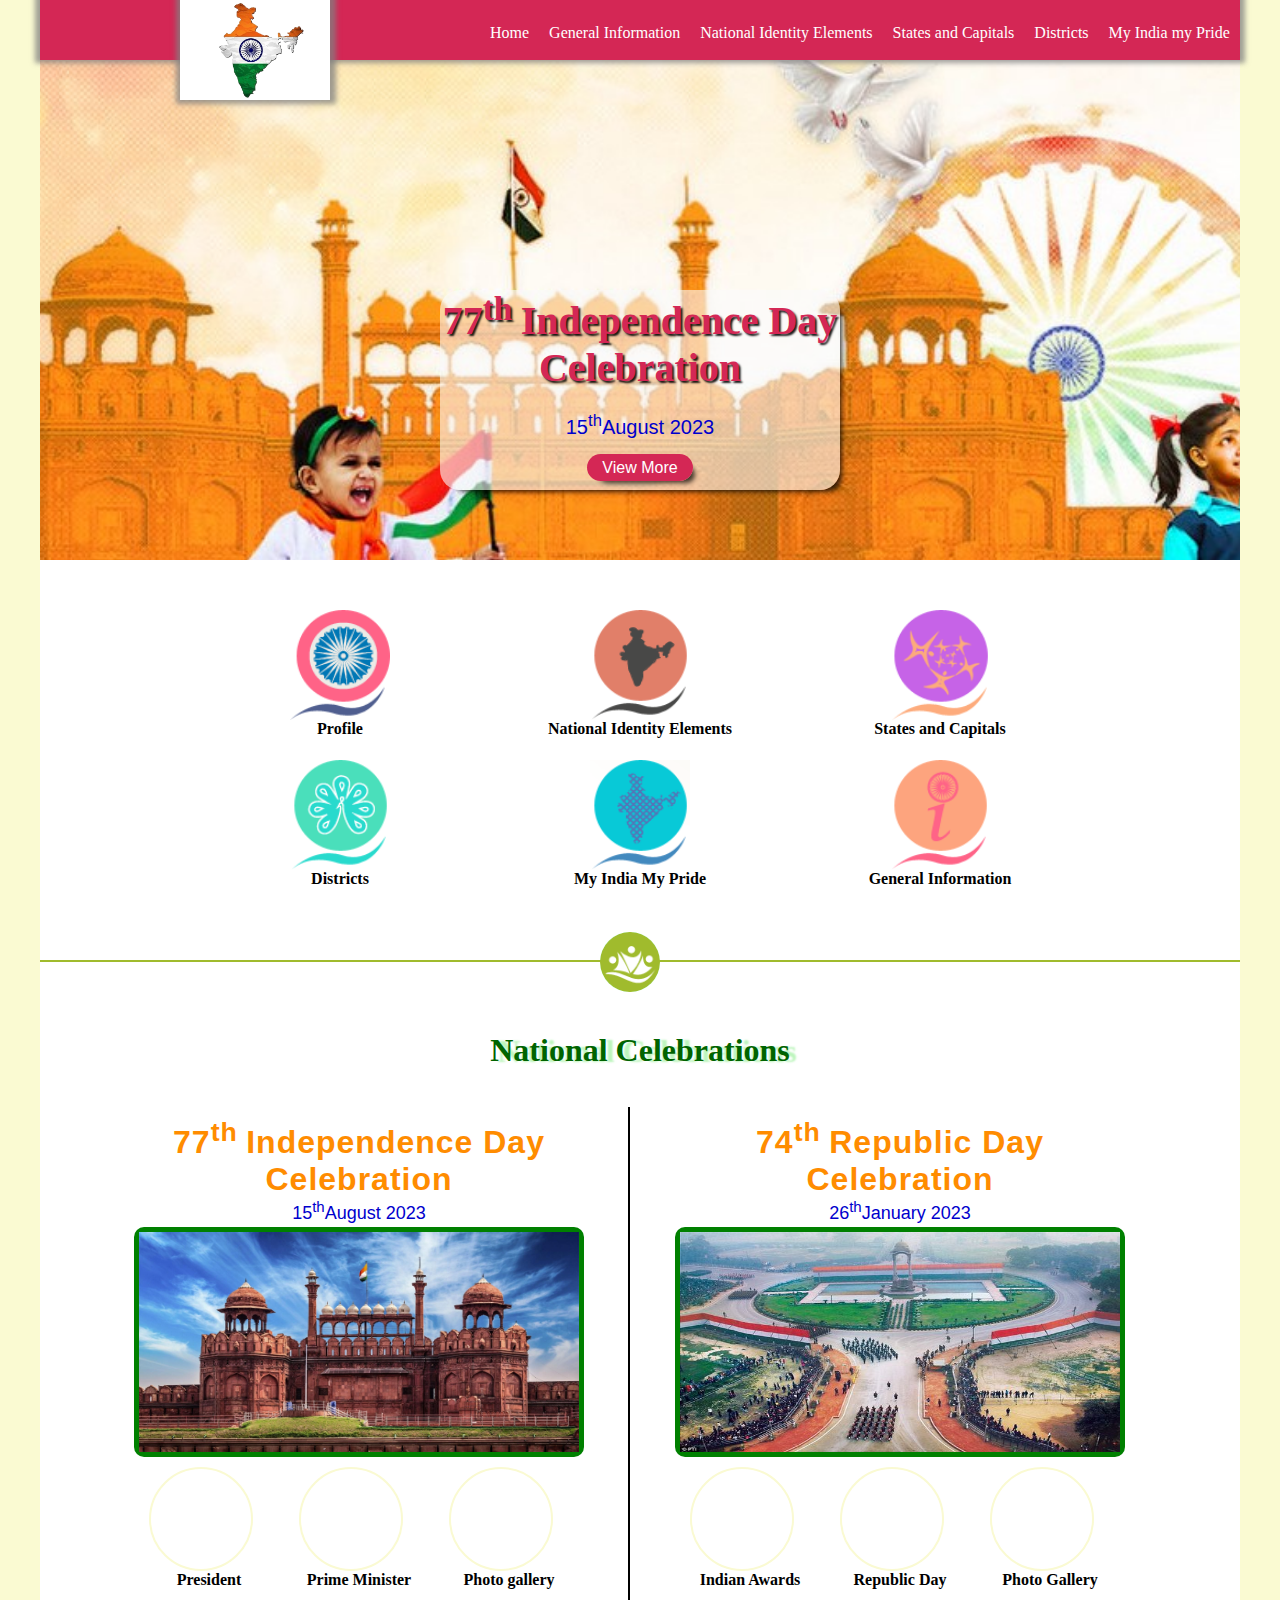
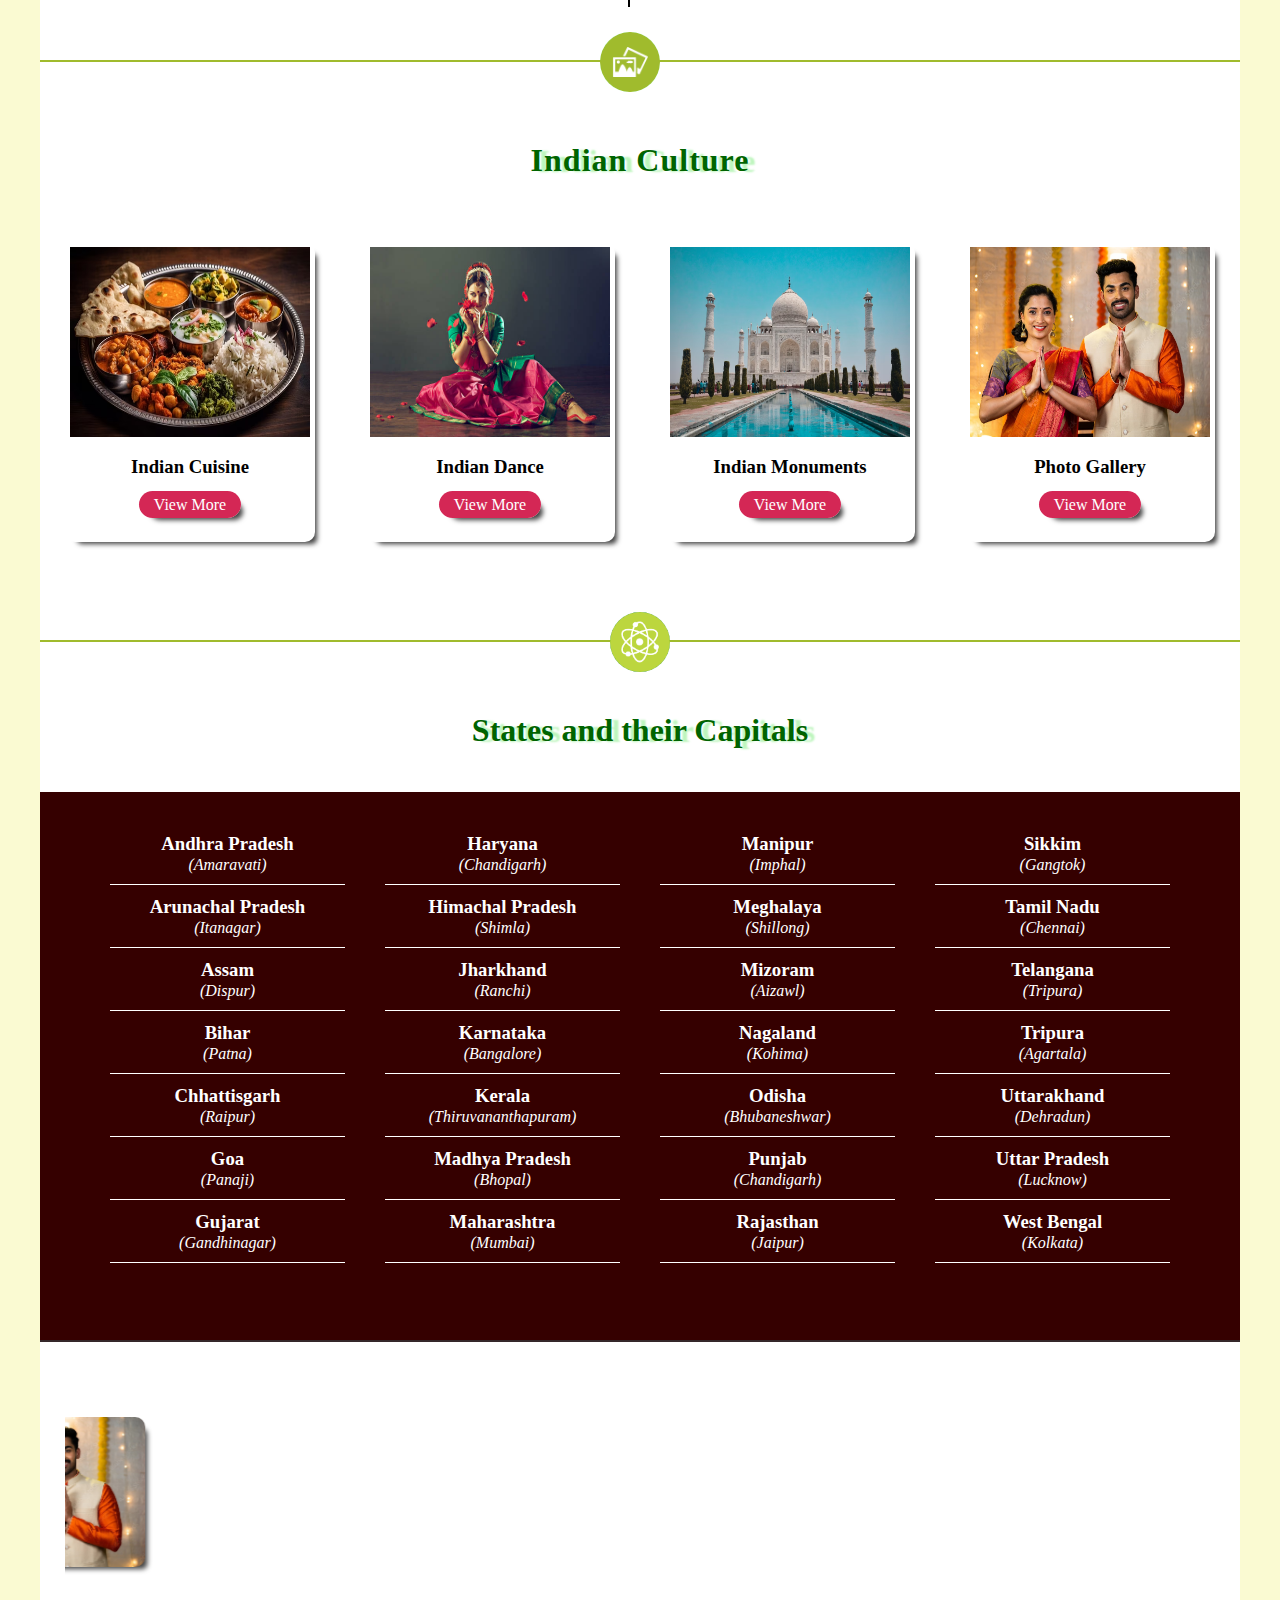
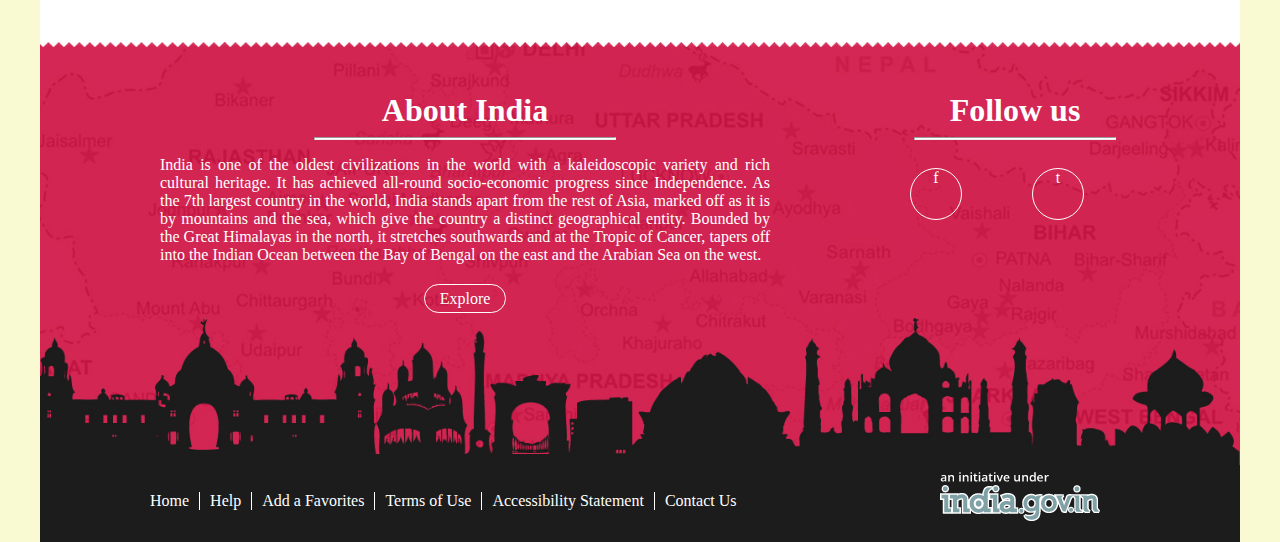
<file: index6.html>
<html>
	<head>
		<title>HOME-Know India</title>
		<style type="text/css">
		</style>
		<link rel="stylesheet" href="style.css" type="text/css"/>
	</head>
	<body>
		<div id="toplogo">
		</div>
		<div id="mainarea">
			<div id="toparea">
				<div id="menuarea">
					<ul>
						<li><a href="#">Home</a></li>
						<li><a href="gen_info.html">General Information</a></li>
						<li><a href="identity_elements.html">National Identity Elements</a></li>
						<li><a href="states.html">States and Capitals</a></li>
						<li><a href="districts.html">Districts</a></li>
						<li><a href="myindia.html">My India my Pride</a></li>
					</ul>
				</div>
			</div>
			<div id="slidearea">
				<div id="s1">

					<div id="s11">
						<h1>77<sup>th </sup>Independence Day Celebration</h1>
						<p>15<sup>th</sup>August 2023</p>
						<a href="" target="">View More</a>
					</div>
				
				</div>
			</div>
			<div id="listarea">
				<div class="list">
					<div class="list1">
						<div class="listdata">
							<div class="listdata1">
								<a href="profile.html" target="">
									<img src="l1.png" width="100%" height="100%" align=""/>
								</a>
							</div>
							<div class="listdata2">
								<h4>Profile</h4>
							</div>
						</div>
						<div class="listdata">
							<div class="listdata1">
								<a href="districts.html" target="">
									<img src="l2.png" width="100%" height="100%" align=""/>
								</a>
							</div>
							<div class="listdata2">
								<h4>Districts</h4>
							</div>
						</div>
					</div>
					<div class="list1">
						<div class="listdata">
							<div class="listdata1">
								<a href="identity_elements.html" target="">
									<img src="l3.png" width="100%" height="100%" align=""/>
								</a>
							</div>
							<div class="listdata2">
								<h4>National Identity Elements</h4>
							</div>
						</div>
						<div class="listdata">
							<div class="listdata1">
								<a href="myindia.html" target="">
									<img src="l4.png" width="100%" height="100%" align=""/>
								</a>
							</div>
							<div class="listdata2">
								<h4>My India My Pride</h4>
							</div>
						</div>
					</div>
					<div class="list1">
						<div class="listdata">
							<div class="listdata1">
								<a href="states.html" target="">
									<img src="l5.png" width="100%" height="100%" align=""/>
								</a>
							</div>
							<div class="listdata2">
								<h4>States and Capitals</h4>
							</div>
						</div>
						<div class="listdata">
							<div class="listdata1">
								<a href="gen_info.html" target="">
									<img src="l6.png" width="100%" height="100%" align=""/>
								</a>
							</div>
							<div class="listdata2">
								<h4>General Information</h4>
							</div>
						</div>
					</div>
				</div>
			</div>
			<div id="carea">
				<div id="clogoarea">
					<div id="clogo">
					</div>
				</div>
				<div id="chead">
					<h1>National Celebrations</h1>
				</div>
				<div id="cbody">
					<div id="cbody1">
						<div class="cb1">
							<div class="cc1">
								<h1>77<sup>th </sup>Independence Day Celebration</h1>
								<p>15<sup>th</sup>August 2023</p>
							</div>
							<div class="cc2">
								<div class="cc22">
									<img src="t1.jpg" width="100%" height="100%"/>
								</div>
							</div>
							<div class="cc3">
								<div class="cc33">
									<div id="c1" class="chover">
									</div>
									<div class="cc332">
										<h4>President</h4>
									</div>
								</div>
								<div class="cc33">
									<div id="c2" class="chover">
									</div>
									<div class="cc332">
										<h4>Prime Minister</h4>
									</div>
								</div>
								<div class="cc33">
									<div id="c3" class="chover">
									</div>
									<div class="cc332">
										<h4>Photo gallery</h4>
									</div>
								</div>
							</div>
						</div>
					</div>
					<div id="cbody2">
						<div class="cb2">
							<div class="cc1">
								<h1>74<sup>th </sup>Republic Day <br/>Celebration</h1>
								<p>26<sup>th</sup>January 2023</p>
							</div>
							<div class="cc2">
								<div class="cc22">
									<img src="republic/r2.jpg" width="100%" height="100%"/>
								</div>
							</div>
							<div class="cc3">
								<div class="cc33">
									<div id="c4" class="chover">
									</div>
									<div class="cc332" class="chover">
										<h4>Indian Awards</h4>
									</div>
								</div>
								<div class="cc33">
									<div id="c5" class="chover">
									</div>
									<div class="cc332">
										<h4>Republic Day</h4>
									</div>
								</div>
								<div class="cc33">
									<div id="c6" class="chover">
									</div>
									<div class="cc332">
										<h4>Photo Gallery</h4>
									</div>
								</div>
							</div>
						</div>
						</div>
					</div>
				</div>
			<div id="imgarea">
					<div id="imglogoarea">
						<div id="imglogo">
						</div>
					</div>
					<div id="imghead">
						<h1>Indian Culture</h1>
					</div>
					<div class="imgdata">
						<div class="imgdata1">
							<img src="f1.jpg" width="100%" height="100%"/>
						</div>
						<div class="imgdata2">
								<h3>
									Indian Cuisine
								</h3>
								<a href="data.html#cuisine" target="_blank">
									View More
								</a>
						</div>
					</div>
					<div class="imgdata">
						<div class="imgdata1">
							<img src="d5.jpg" width="100%" height="100%"/>
						</div>
						<div class="imgdata2">
								<h3>
									Indian Dance
								</h3>
								<a href="data.html#dance" target="_blank">
									View More
								</a>
						</div>
					</div>
					<div class="imgdata">
						<div class="imgdata1">
							<img src="t2.jpg" width="100%" height="100%"/>
						</div>
						<div class="imgdata2">
								<h3>
									Indian Monuments
								</h3>
								<a href="data.html#monuments" target="_blank">
									View More
								</a>
						</div>
					</div>
					<div class="imgdata">
						<div class="imgdata1">
							<img src="p26.jpeg" width="100%" height="100%"/>
						</div>
						<div class="imgdata2">
								<h3>
									Photo Gallery
								</h3>
								<a href="gallery.html" target="_blank">
									View More
								</a>
						</div>
					</div>
				
			</div>
			<div id="boxarea">
				<div id="blogoarea">
					<div id="blogo">
					</div>
				</div>
				<div id="bhead">
					<h1>States and their Capitals</h1>
				</div>
				<div id="boxarea1">
				<div id="boxarea11">
					<div id="box1">
						<div class="box11">
							<ul>
								<li>
									<h3><a href="https://www.ap.gov.in/#/" target="_blank" title="Redirects to the Official Website">Andhra Pradesh</a></h3>
									<em>(Amaravati)</em>
								</li>
								<li>
									<h3><a href="https://www.arunachalpradesh.gov.in/" target="_blank" title="Redirects to the Official Website">Arunachal Pradesh</a></h3>
									<em>(Itanagar)</em>
								</li>
								<li>
									<h3><a href="https://assam.gov.in/" target="_blank" title="Redirects to the Official Website">Assam</a></h3>
									<em>(Dispur)</em>
								</li>
								<li>
									<h3><a href="https://state.bihar.gov.in/main/CitizenHome.html" target="_blank" title="Redirects to the Official Website">Bihar</a></h3>
									<em>(Patna)</em>
								</li>
								<li>
									<h3><a href="https://www.cgstate.gov.in/en/web/guest/home" target="_blank" title="Redirects to the Official Website">Chhattisgarh</a></h3>
									<em>(Raipur)</em>
								</li>
								<li>
									<h3><a href="https://www.goa.gov.in/" target="_blank" title="Redirects to the Official Website">Goa</a></h3>
									<em>(Panaji)</em>
								</li>
								<li>
									<h3><a href="https://gujaratindia.gov.in/" target="_blank" title="Redirects to the Official Website">Gujarat</a></h3>
									<em>(Gandhinagar)</em>
								</li>
							</ul>
					</div>
					<div class="box11">
							<ul>
								<li>
									<h3><a href="https://haryana.gov.in/" target="_blank" title="Redirects to the Official Website">Haryana</a></h3>
									<em>(Chandigarh)</em>
								</li>
								<li>
									<h3><a href="https://himachal.gov.in/en-IN/" target="_blank" title="Redirects to the Official Website">Himachal Pradesh</a></h3>
									<em>(Shimla)</em>
								</li>
								<li>
									<h3><a href="https://www.jharkhand.gov.in/" target="_blank" title="Redirects to the Official Website">Jharkhand</a></h3>
									<em>(Ranchi)</em>
								</li>
								<li>
									<h3><a href="https://www.karnataka.gov.in/english" target="_blank" title="Redirects to the Official Website">Karnataka</a></h3>
									<em>(Bangalore)</em>
								</li>
								<li>
									<h3><a href="https://kerala.gov.in/" target="_blank" title="Redirects to the Official Website">Kerala</a></h3>
									<em>(Thiruvananthapuram)</em>
								</li>
								<li>
									<h3><a href="https://mp.gov.in/" target="_blank" title="Redirects to the Official Website">Madhya Pradesh</a></h3>
									<em>(Bhopal)</em>
								</li>
								<li>
									<h3><a href="https://www.maharashtra.gov.in/App_ErrorPage/AppError" target="_blank" title="Redirects to the Official Website">Maharashtra</a></h3>
									<em>(Mumbai)</em>
								</li>
							</ul>
					</div>
					<div class="box11">
							<ul>
								<li>
									<h3><a href="https://manipur.gov.in/" target="_blank" title="Redirects to the Official Website">Manipur</a></h3>
									<em>(Imphal)</em>
								</li>
								<li>
									<h3><a href="https://meghalaya.gov.in/" target="_blank" title="Redirects to the Official Website">Meghalaya</a></h3>
									<em>(Shillong)</em>
								</li>
								<li>
									<h3><a href="https://mizoram.gov.in/" target="_blank" title="Redirects to the Official Website">Mizoram</a></h3>
									<em>(Aizawl)</em>
								</li>
								<li>
									<h3><a href="https://www.nagaland.gov.in/" target="_blank" title="Redirects to the Official Website">Nagaland</a></h3>
									<em>(Kohima)</em>
								</li>
								<li>
									<h3><a href="https://odisha.gov.in/" target="_blank" title="Redirects to the Official Website">Odisha</a></h3>
									<em>(Bhubaneshwar)</em>
								</li>
								<li>
									<h3><a href="https://punjab.gov.in/" target="_blank" title="Redirects to the Official Website">Punjab</a></h3>
									<em>(Chandigarh)</em>
								</li>
								<li>
									<h3><a href="https://www.rajasthan.gov.in/" target="_blank" title="Redirects to the Official Website">Rajasthan</a></h3>
									<em>(Jaipur)</em>
								</li>
							</ul>
					</div>
					<div class="box11">
							<ul>
								<li>
									<h3><a href="https://sikkim.gov.in/" target="_blank" title="Redirects to the Official Website">Sikkim</a></h3>
									<em>(Gangtok)</em>
								</li>
								<li>
									<h3><a href="https://www.tn.gov.in/" target="_blank" title="Redirects to the Official Website">Tamil Nadu</a></h3>
									<em>(Chennai)</em>
								</li>
								<li>
									<h3><a href="https://www.telangana.gov.in/" target="_blank" title="Redirects to the Official Website">Telangana</a></h3>
									<em>(Tripura)</em>
								</li>
								<li>
									<h3><a href="https://tripura.gov.in/" target="_blank" title="Redirects to the Official Website">Tripura</a></h3>
									<em>(Agartala)</em>
								</li>
								<li>
									<h3><a href="https://uk.gov.in/" target="_blank" title="Redirects to the Official Website">Uttarakhand</a></h3>
									<em>(Dehradun)</em>
								</li>
								<li>
									<h3><a href="https://up.gov.in/en" target="_blank" title="Redirects to the Official Website">Uttar Pradesh</a></h3>
									<em>(Lucknow)</em>
								</li>
								<li>
									<h3><a href="https://wb.gov.in/index.aspx" target="_blank" title="Redirects to the Official Website">West Bengal</a></h3>
									<em>(Kolkata)</em>
								</li>
							</ul>
					</div>
				
				</div>
			</div>
			</div>
			<div id="galleryarea">
				<div id="gallery">
					<marquee direction="right" scrollamount="10" behavior="" onmouseover="this.stop()" onmouseout="this.start()">
						<a href="gallery.html">
							<div id="g1" class="gshadow">
							</div>
							<div id="g2" class="gshadow">
							</div>
							<div id="g3" class="gshadow">
							</div>
							<div id="g4" class="gshadow">
							</div>
							<div id="g5" class="gshadow">
							</div>
						</a>
					</marquee>
				</div>
			</div>
			<div id="footerarea">
				<div id="f1">
					<div id="f11">
						<h1>About India</h1>
						<hr/>
						<p>
							India is one of the oldest civilizations in the world with a kaleidoscopic variety and rich cultural heritage. It has achieved all-round socio-economic progress since Independence. As the 7th largest country in the world, India stands apart from the rest of Asia, marked off as it is by mountains and the sea, which give the country a distinct geographical entity. Bounded by the Great Himalayas in the north, it stretches southwards and at the Tropic of Cancer, tapers off into the Indian Ocean between the Bay of Bengal on the east and the Arabian Sea on the west.
						</p>
						<a href="profile.html">
							Explore
						</a>
					</div>
					<div id="f12">
						<h1>Follow us</h1>
						<hr/>
						<a href="https://www.facebook.com/KnowIndiaPortal" target="_blank">
							<div id="f121">
								f
							</div>
						</a>
						<a href="https://twitter.com/i/flow/login?redirect_after_login=%2Fknowindiaportal" target="_blank">
							<div id="f121">
								t
							</div>
						</a>
					</div>
				</div>
				<div id="f2">
					<div id="f21">
						<div id="f221">
							<ul>
								<li><a href="index.html">Home</a></li>
								<li><a href="index.html">Help</a></li>
								<li><a href="index.html">Add a Favorites</a></li>
								<li><a href="index.html">Terms of Use</a></li>
								<li><a href="index.html">Accessibility Statement</a></li>
								<li><a href="index.html">Contact Us</a></li>
							</ul>
						</div>
					</div>
					<div id="f22">
						<a href="https://www.india.gov.in/" title="Redirects to the India's Official Website" target="_blank">
							<img src="gov_logo.png"/>
						</a>
					</div>
				</div>
			</div>
		</div>
	</body>
</html>
</file>
<file: style.css>
body{
				background:#fafad2 url('') no-repeat fixed;
				margin:0;
			}
			#toplogo{
				width:150px;
				height:100px;
				background:#fff url('logo/b6.png');
				background-size:cover;
				position:fixed;
				top:0;
				left:180px;
				z-index:2000;
				box-shadow: 1px -1px 5px 5px rgba(128,128,128,0.75);
			}
			#mainarea{
				width:1200px;
				height:3650px;
				background:pink;
				margin:0 auto;
			}
			#toparea{
				width:1200px;
				height:60px;
				background:#D42755;
				top:0;
				position:sticky;
				z-index:1000;
				box-shadow: 0px -2px 5px 5px rgba(128,128,128,0.75);
			}
			#menuarea{
				width:800px;
				height:60px;
				background:#D42755;
				float:right;
			}
			#menuarea ul{
				list-style:none;
			}
			#menuarea ul li{
				float:left;
			}
			#menuarea ul li a:link,#menuarea ul li a:visited{
				color:#fff;
				background:#D42755;
				text-decoration:none;
				text-weight:bold;
				font-size:16px;
				text-weight:;
				padding:8px 10px;
				display:block;
			}
			#menuarea ul li a:hover{
				color:black;
				background:;
			}
			#slidearea{
				width:1200px;
				height:500px;
				background:white url('bg.jpg') fixed no-repeat;
				background-size:cover;
			}
			#s1{
				width:400px;
				height:200px;
				background:rgb(250,250,250,60%);
				float:left;
				margin-top:230px;
				margin-left:400px;
				margin-bottom:70px;
				text-align:center;
				font-family:arial;
				border-radius:20px;
				box-shadow: 7px 7px 5px -5px rgba(0,0,0,0.75);
			}
			#s1 p{
				color:mediumblue;
				font-size:20px;
			}
			#s1 h1{
				margin:0;
				font-size:40px;
				font-family:math;
				color:#D42755;
				text-shadow: 2px 2px 2px rgba(0,0,0,0.9);
			
			}
			#s1 a:link,#s1 a:visited{
				text-decoration:none;
				color:#fff;
				background:#D42755;
				border-radius:20px;
				box-shadow: 7px 7px 5px -5px rgba(0,0,0,0.75);
				padding:5px 15px;
			
			}
			 #s1 a:hover{
				text-decoration:none;
				text-align:center;
				transform:scale(1.1);
				padding:5px 15px;
				
			}
			#listarea{
				width:1200px;
				height:400px;
				background:#fff;
			}
			.list{
				width:900px;
				height:300px;
				background:#fff;	
				float:left;
				margin:50px 150px;			
			}
			.list1{
				width:300px;
				height:300px;
				background:#fff;
				float:left;
			}
			.listdata{
				width:300px;
				height:150px;
				background:;
				text-align:center;
			}
			.listdata1{
				width:100px;
				height:110px;
				background:#fff;
				margin:0px 100px;
				
			}
			.listdata2{
				width:300px;
				height:30px;
				background:#fff;
			}
			.listdata2 h4{
				margin:0;
			}			
			#carea{
				width:1200px;
				height:700px;
				background:white;
			}
			#clogoarea{
				width:1200px;
				height:30px;
				background:#fff;
				border-top:2px solid #A0BB2D;
			}
			#clogo{
				width:60px;
				height:60px;
				background:lightgreen url('logo1.png') no-repeat;
				background-size:cover;
				margin:-30px 560px;
				float:left;
				border-radius:50%;
			}
			#chead{
				width:1200px;
				height:50px;
				background:white;
				font-family:arial;
				padding-top:40px;
			}
			#chead h1{
				margin:0;
				font-family:cursive;
				text-align:center;
				color:darkgreen;
				text-shadow: 7px 1px 2px rgba(144,238,144,0.6);
			}
			#cbody{
				width:1080px;
				height:500px;
				background:green;
				margin:25px 50px;
			}
			#cbody1{
				width:538px;
				height:500px;
				background:#fff;
				float:left;
				border-right:solid 2px #000;
			}
			.cb1{
				width:450px;
				height:480px;
				background:#fff;
				margin:10px 44px;
			}
			.cc1{
				width:450px;
				height:100px;
				background:#fff;
				text-align:center;
				padding-bottom:10px;
			}
			.cc1 h1{
				margin:0;
				font-size:px;
				font-family:arial;
				color:DarkOrange;
				letter-spacing:1px;
			}
			.cc1 p{
				margin:0;
				font-size:18px;
				font-family:arial;
				color:MediumBlue;
			}
			.cc2{
				width:450px;
				height:230px;
				background:green;
				border-radius:10px;
			}
			.cc22{
				width:440px;
				height:220px;
				background:#fff;
				margin:5px;
				float:left;
			}
			.cc3{
				width:450px;
				height:150px;
				background:gold;
			}
			.cc33{
				width:150px;
				height:150px;
				background:#fff;	
				float:left;			
			}
			#c1{
				width:100px;
				height:100px;
				background: url('https://knowindia.india.gov.in/assets/images/img-micro-presidents-address-id.png') no-repeat scroll;
				background-size:cover;
				border-radius:50%;
				margin-top:10px;
				margin-left:15px;
				margin-right:15px;
			
			}
			.chover{
				border:solid 2px #fafad2;
			}
			.chover:hover{
				transform:scale(1.05);
				box-shadow: 0px 0px 3px 3px rgba(250,250,200,0.75);
				background:#fff;
			}
			#c2{
				width:100px;
				height:100px;
				background: url('https://knowindia.india.gov.in/assets/images/pm.png') no-repeat scroll;
				background-size:cover;
				border-radius:50%;
				margin-top:10px;
				margin-left:15px;
				margin-right:15px;
			
			}
			#c3{
				width:100px;
				height:100px;
				background: url('https://knowindia.india.gov.in/assets/images/img-micro-photo-gallery.png') no-repeat scroll;
				background-size:cover;
				border-radius:50%;
				margin-top:10px;
				margin-left:15px;
				margin-right:15px;
			
			}
			.cc332{
				width:150px;
				height:20px;
				background:white;
				text-align:center;
			}
			.cc332 h4{
				margin:0;
			}
			#cbody2{
				width:540px;
				height:500px;
				background:white;
				float:left;
			}
			.cb2{
				width:450px;
				height:480px;
				background:#fff;
				margin:10px 45px;
			}
			#c4{
				width:100px;
				height:100px;
				background: url('https://knowindia.india.gov.in/assets/images/img-micro-awards-winners.png') no-repeat scroll;
				background-size:cover;
				border-radius:50%;
				margin-top:10px;
				margin-left:15px;
				margin-right:15px;
			}
			#c5{
				width:100px;
				height:100px;
				background: url('https://knowindia.india.gov.in/assets/images/img-micro-republic-of-india.png') no-repeat scroll;
				background-size:cover;
				border-radius:50%;
				margin-top:10px;
				margin-left:15px;
				margin-right:15px;			
			
			}
			#c6{
				width:100px;
				height:100px;
				background: url('https://knowindia.india.gov.in/assets/images/img-micro-celebrations.png') no-repeat scroll;
				background-size:cover;
				border-radius:50%;
				margin-top:10px;
				margin-left:15px;
				margin-right:15px;
			
			}
			#imgarea{
				width:1200px;
				height:580px;
				background:#fff;
			}
			#imglogoarea{
				width:1200px;
				height:30px;
				background:#fff;
				border-top:2px solid #A0BB2D;
			}
			#imglogo{
				width:60px;
				height:60px;
				background:lightgreen url('logo2.png') no-repeat;
				background-size:cover;
				margin:-30px 560px;
				float:left;
				border-radius:50%;
			}
			#imghead{
				width:1200px;
				height:50px;
				background:#fff;
				font-family:arial;
				padding-top:50px;
				padding-bottom:0px;
			}
			#imghead h1{
				margin:0;
				font-size:px;
				font-family:cursive;
				color:darkgreen;
				letter-spacing:1px;
				text-align:center;
				text-shadow: 7px 1px 2px rgba(144,238,144,0.6);
			}
			.imgdata{
				width:250px;
				height:300px;
				background:#fff;
				float:left;
				margin:50px 25px ;
				border-radius:10px;
				box-shadow: 7px 7px 5px -5px rgba(0,0,0,0.75);
			}
			.imgdata:hover{
				background:#fff;
				transform:scale(1.04);
				
			}
			.imgdata1{
				width:240px;
				height:190px;
				background:white;
				margin:5px;
			}
			.imgdata2{
				width:240px;
				height:90px;
				background:;
				margin:5px;
				text-align:center;
			}
			.imgdata2 a:link,.imgdata2 a:visited{
				text-decoration:none;
				color:#fff;
				background:#D42755;
				border-radius:20px;
				box-shadow: 7px 7px 5px -5px rgba(0,0,0,0.75);
				padding:5px 15px;
			
			}
			.imgdata2 a:hover{
				text-decoration:none;
				text-align:center;
				border-radius:20px;
				transform:scale(1.1);
				padding:5px 15px;
				
			}
			#boxarea{
				width:1200px;
				height:700px;
				background:#f00 url('') fixed no-repeat;
			}
			#blogoarea{
				width:1200px;
				height:30px;
				background:#fff;
				border-top:2px solid #A0BB2D;
			}
			#blogo{
				width:60px;
				height:60px;
				background:green url('logo3.png');
				background-size:cover;
				margin:-30px 570px;
				float:left;
				border-radius:50%;
			}
			#bhead{
				width:1200px;
				height:50px;
				background:#fff;
				font-family:arial;
				padding-top:40px;
				padding-bottom:30px;
			}
			#bhead h1{
				margin:0;
				text-align:center;
				font-family:cursive;
				color:darkgreen;
				text-shadow: 7px 1px 2px rgba(144,238,144,0.6);
			}
			#boxarea1{
				width:1200px;
				height:550px;
				background:rgb(0,0,0,30%) url('map/m7.jpeg') fixed no-repeat;
				background-size:cover;
			}
			#boxarea11{
				width:1200px;
				height:550px;
				background:rgb(0,0,0,70%);
			}
			#box1{
				width:1100px;
				height:460px;
				background:transparent;
				float:left;
				margin:20px 50px 20px 50px;
			}
			.box11{
				width:235px;
				height:440px;
				background:transparent;
				margin:10px 20px;
				float:left;
				text-align:center;
			}
			.box11 ul{
				list-style-type:none;
				list-style-image:url('');
				list-style-position:outside;
				margin:0;
				padding:0;
			}
			.box11 ul li{
				margin:0;
				padding:10px 25px;
				color:white;
				border-bottom:solid 1px rgb(255,255,255);
			}
			.box11 ul li h3{
				margin:0;
				padding:1px 6px;
			}
			.box11 ul li  h3 a:link,.box11 ul li a:visited{
				color:white;
				text-decoration:none;			
			}
			.box11 ul li h3 a:hover{
				text-decoration:underline;				
			}
			#galleryarea{
				width:1200px;
				height:300px;
				background:white;
			}
			#gallery{
				width:1150px;
				height:200px;
				background:#fff;
				margin:50px 25px;
				float:left;
			}
			#g1{
				width:220px;
				height:150px;
				background:yellow url('food/f14.jpg');
				float:left;
				margin:25px 10px 25px 0px;
				border-radius:10px;
				background-size:cover;
			}
			.gshadow{
				box-shadow: 7px 7px 5px -5px rgba(0,0,0,0.75);
			}
			#g2{
				width:220px;
				height:150px;
				background:yellow url('dance/d5.jpg');
				float:left;
				margin:25px 10px 25px 0px;
				border-radius:10px;
				background-size:cover;
			}
			#g3{
				width:220px;
				height:150px;
				background:yellow url('monuments/m1.jpeg');
				float:left;
				margin:25px 10px 25px 0px;
				border-radius:10px;
				background-size:cover;
			}
			#g4{
				width:220px;
				height:150px;
				background:yellow url('sweets/s1.jpg');
				float:left;
				margin:25px 10px 25px 0px;
				border-radius:10px;
				background-size:cover;
			}
			#g5{
				width:220px;
				height:150px;
				background:yellow url('people/p26.jpeg');
				float:left;
				margin:25px 10px 25px 0px;
				border-radius:10px;
				background-size:cover;
			}
			#footerarea{
				width:1200px;
				height:500px;
				background:white url('footer.jpg');
				background-size:cover;
			
			}
			#f1{
				width:1200px;
				height:300px;
				background:;
			}
			#f11{
				width:650px;
				height:250px;
				background:;
				float:left;
				margin:50px 50px 0px 100px;
				text-align:center;
			}
			#f11 h1{
				margin:0;
				text-align:center;
				color:#fff;
				font-family:cursive;
			}
			#f11 hr{
				width:300px;
				height:1px;
				background:#fff;
			}
			#f1 p{
				text-align:justify;
				color:#fff;
				padding:0px 20px 10px 20px;
			}
			#f11 a:link,#f11 a:visited{
				color:#fff;
				text-decoration:none;
				padding:5px 15px;
				border-radius:20px;
				border:solid 1px #fff;
			}
			#f11 a:hover{
				color:#000;
				border:solid 1px #000;
			}
			#f12{
				width:350px;
				height:250px;
				background:;
				float:left;
				margin:50px 50px 0px 0px;
				text-align:center;
			}
			#f12 h1{
				margin:0;
				text-align:center;
				color:#fff;
				font-family:cursive;
			}
			#f12 hr{
				width:200px;
				height:1px;
				background:#fff;
			}
			#f121{
				width:50px;
				height:50px;
				color:#fff;
				background:;
				float:left;	
				margin-left:70px;	
				text-align:center;
				margin-top:20px;
				border-radius:100%;
				border:solid 1px #fff;			
			}
			#f121:hover{
				color:#000;
				border:solid 1px #000;
			}
			#f2{
				width:1200px;
				height:200px;
				background:;
			}
			#f21{
				width:650px;
				height:200px;
				background:;
				float:left;
				margin:0px 50px 0px 100px;
			}
			#f221{
				width:650px;
				height:30px;
				background:;
				float:left;
				margin:150px 0px 0px 0px;
			}
			#f221 ul{
				list-style:none;
				margin:0;
				padding:0;
			}
			#f221 ul li{
				float:left;
				border-right:solid 1px #fff;
			}
			#f221 ul li:last-child{
				border:none;
			}
			#f221 ul li a:link,#f221 ul li a:visited{
				text-decoration:none;
				color:#fff;
				background:;
				padding:0px 10px;
				display:block;
			}
			#f221 ul li a:hover{
				color:#D42755;
			}
			#f22{
				width:350px;
				height:200px;
				background:;
				float:left;
				margin:0px 50px 0px 0px;
				position:relative;
			}
			#f22 img{
				position:absolute;
				bottom:20;
				left:100;				
			}
</file>
